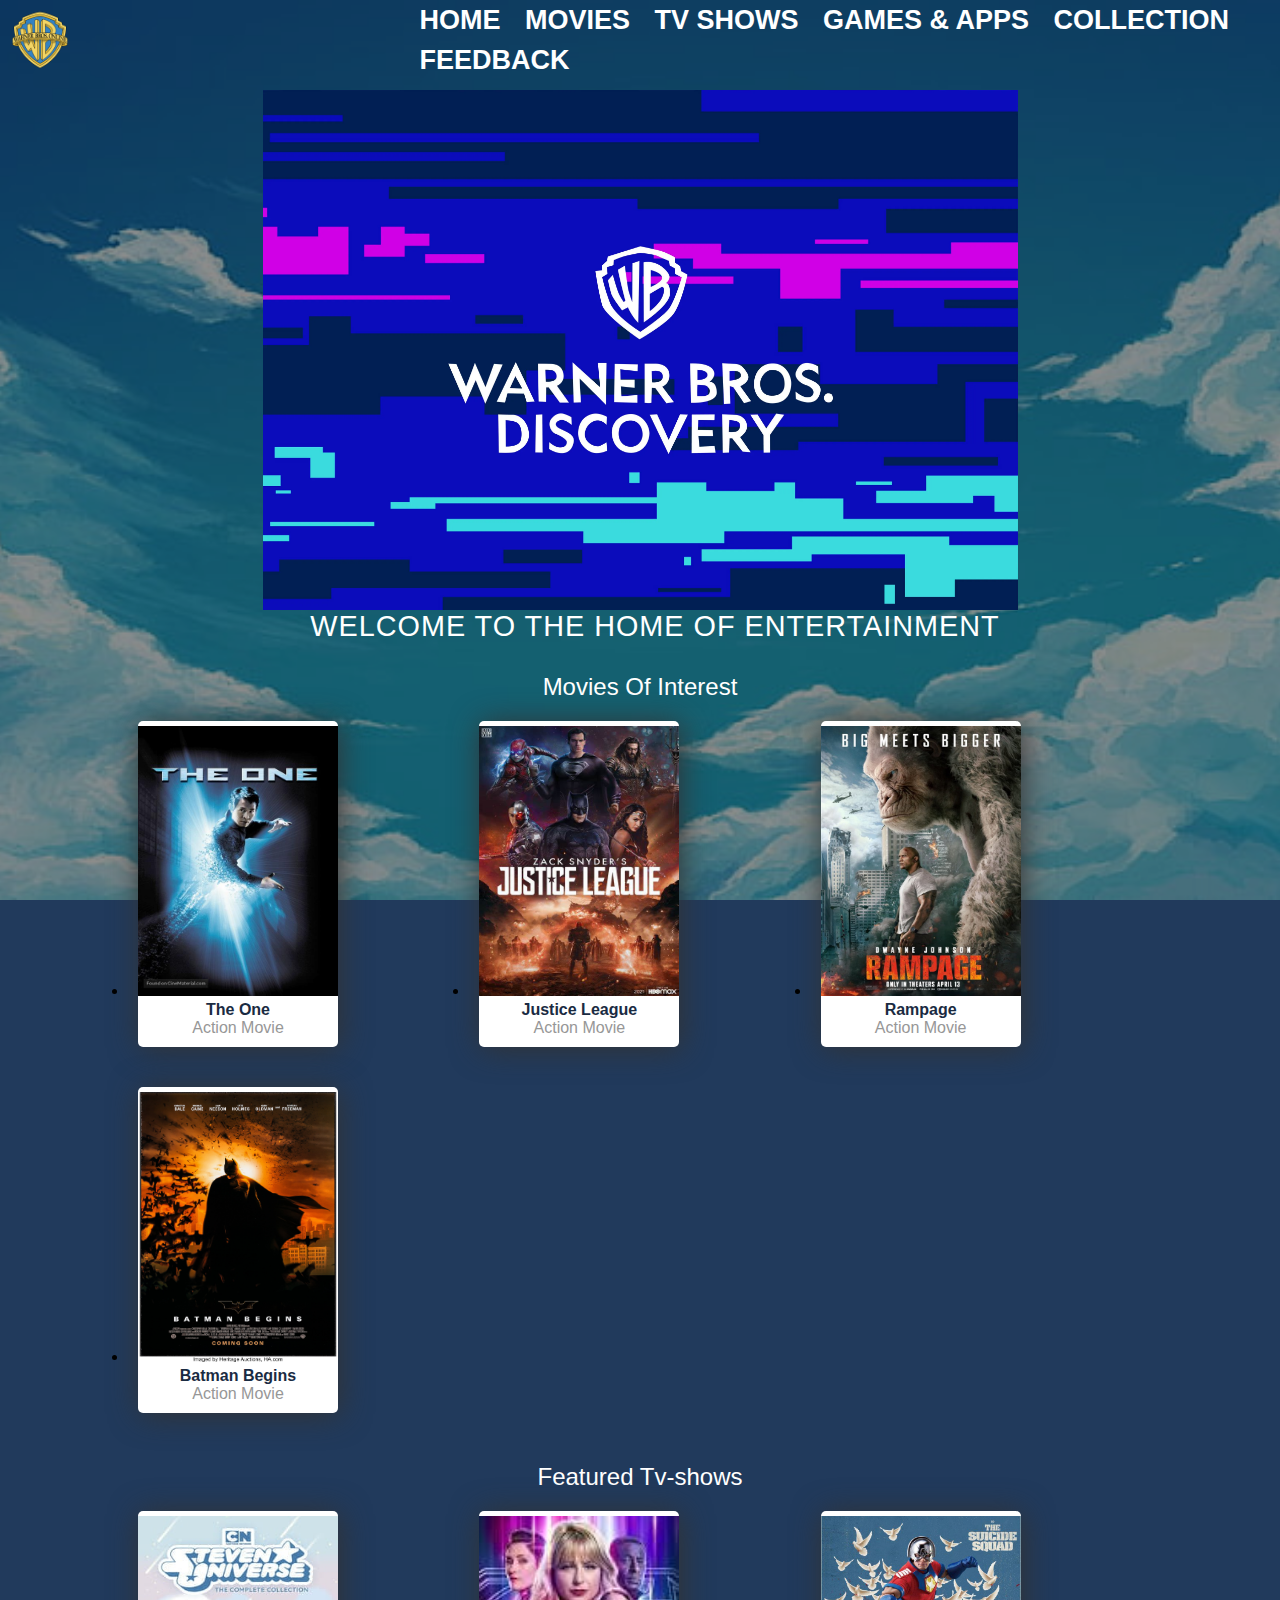
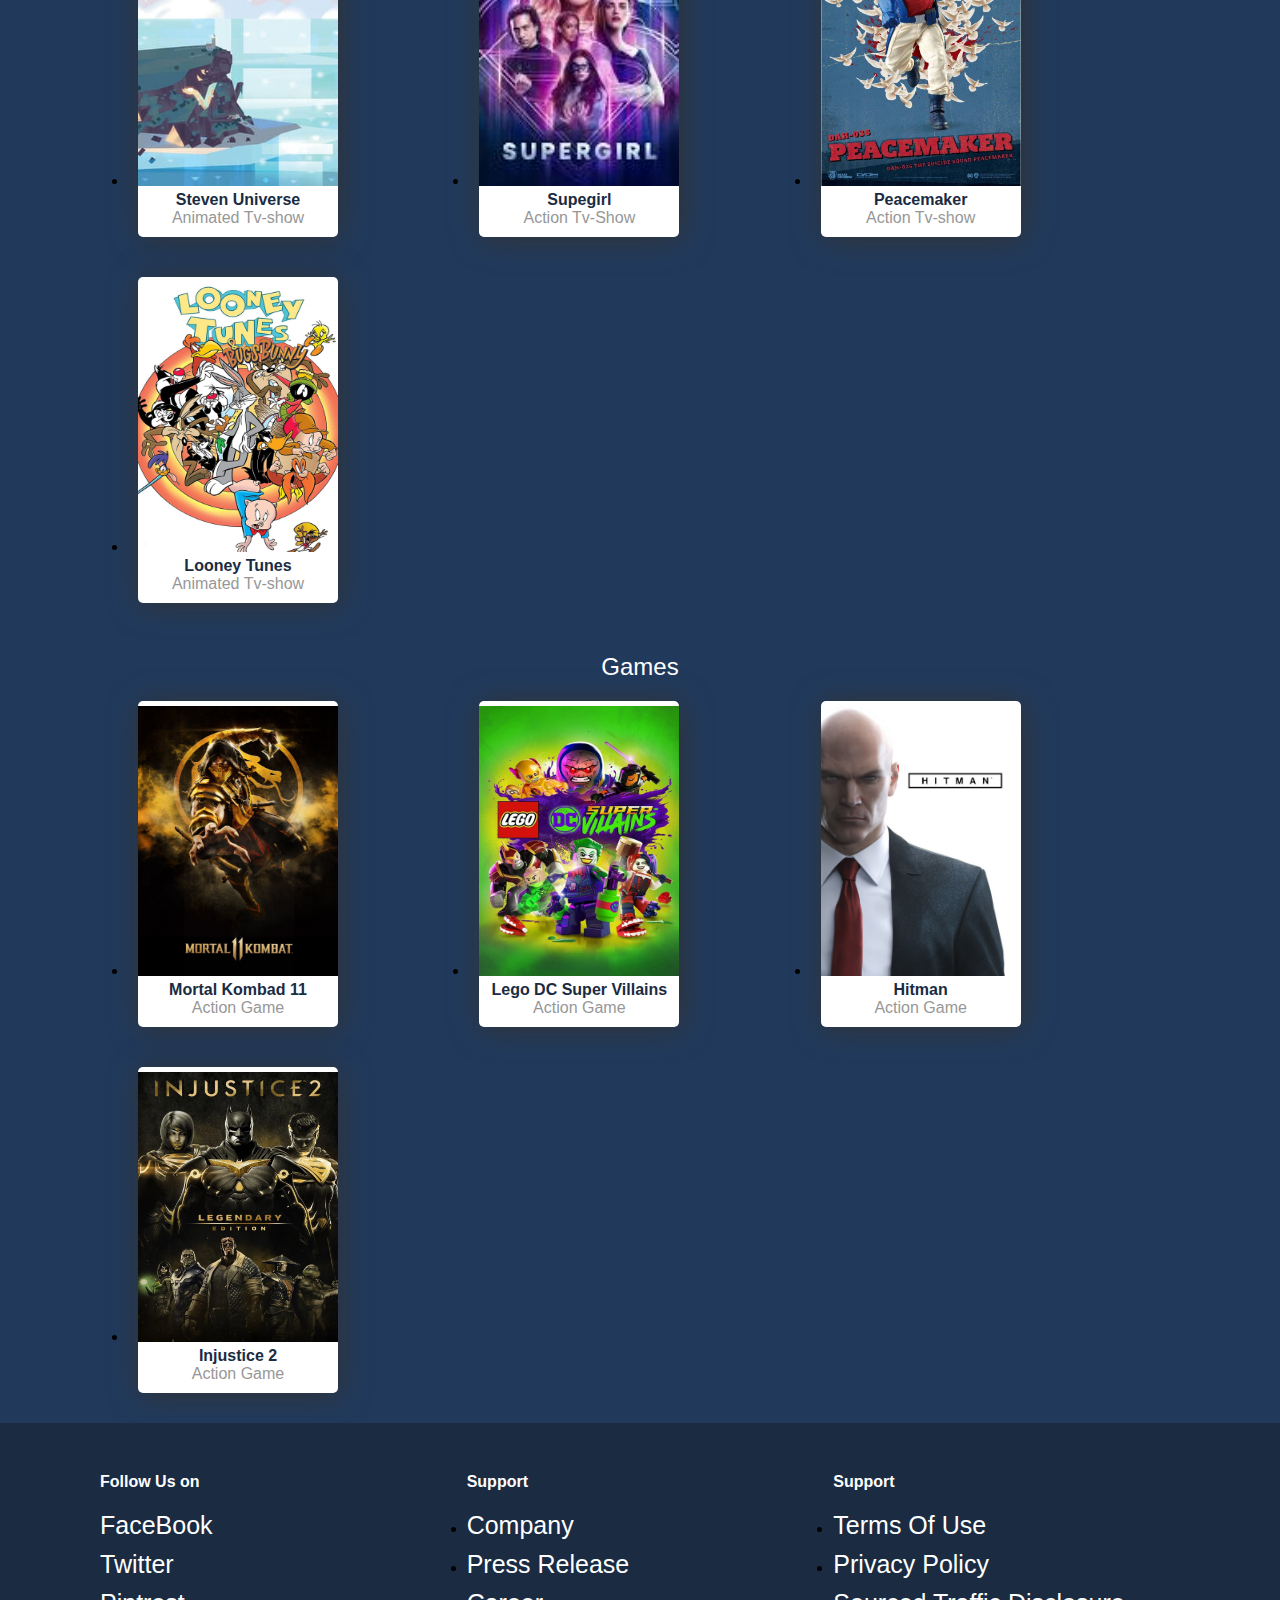
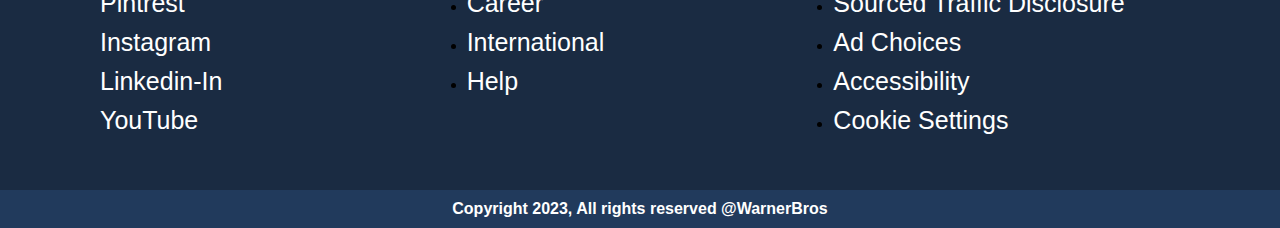
<file: index.html>
<!DOCTYPE html>
<html>
<head>
    <meta chartset="utf-8">
    <title>WarnerBros Home</title>
    <link rel="stylesheet" type="text/css" href="style.css">
    <link rel="shortcut icon" href="logo.png"/>
</head>
<body>
    <header>
        <img src="logo.png" alt="" class="logo">
            <nav>
                <ul>
                    <li><a href="index.html">Home</a></li>
                    <li><a href="Movies.html">Movies</a></li>
                    <li><a href="Tv-shows.html">Tv shows</a></li>
                    <li><a href="Games.html">Games & Apps</a></li>
                    <li><a href="collections.html">Collection</a></li>
                    <li><a href="feedback.html">Feedback</a></li>
                </ul>
            </nav>
    </header>
    <section class="bg"></section>
    <div class="wrapper">
        <section id="main">
            <!--showcase------->
            <!--heading-------->
            <div class="image-contain">
                <img src="WBDiscoverry.webp">
            </div>
            <h2 class="showcase-heading">Welcome to the Home of entertainment</h2>
            
        </section>
    <section>
        <h2 class="latest-heading">Movies Of Interest</h2>
        <!--slider--------->
        <ul id="autowidth2" class="cs-hidden">
            <!--slide-box-1------>
            <li class="item-a">
                <div class="latest-box">
                    <!--img------>
                    <div class="latest-b-img">
                        <a href="The_One.html"><img src="the-one-movie.jpg"></a>
                    </div>
                    <!--text------->
                    <div class="latest-b-text">
                        <strong>The One</strong>
                        <p>Action Movie</p>
                    </div>
                </div>
            </li>

             <!--slide-box-2------>
             <li class="item-b">
                <div class="latest-box">
                    <!--img------>
                    <div class="latest-b-img">
                        <a href=""><img src="Justice-League.jpg"></a>
                    </div>
                    <!--text------->
                    <div class="latest-b-text">
                        <strong>Justice League</strong>
                        <p>Action Movie</p>
                    </div>
                </div>
            </li>

             <!--slide-box-3------>
             <li class="item-c">
                <div class="latest-box">
                    <!--img------>
                    <div class="latest-b-img">
                        <a href=""><img src="Rampage.jpg"></a>
                    </div>
                    <!--text------->
                    <div class="latest-b-text">
                        <strong>Rampage</strong>
                        <p>Action Movie</p>
                    </div>
                </div>
            </li>

             <!--slide-box-4------>
             <li class="item-d">
                <div class="latest-box">
                    <!--img------>
                    <div class="latest-b-img">
                        <a href=""><img src="Batman-Begins.jpg"></a>
                    </div>
                    <!--text------->
                    <div class="latest-b-text">
                        <strong>Batman Begins</strong>
                        <p>Action Movie</p>
                    </div>
                </div>
            </li>

            
        </ul>
    </section>
    <section>
        <h2 class="latest-heading">Featured Tv-shows</h2>
        <!--slider--------->
        <ul id="autowidth2" class="cs-hidden">
            <!--slide-box-1------>
            <li class="item-a">
                <div class="latest-box">
                    <!--img------>
                    <div class="latest-b-img">
                        <a href="StevenUniverse.html"><img src="steven_universe.jpg"></a>
                    </div>
                    <!--text------->
                    <div class="latest-b-text">
                        <strong>Steven Universe</strong>
                        <p>Animated Tv-show</p>
                    </div>
                </div>
            </li>

             <!--slide-box-2------>
             <li class="item-b">
                <div class="latest-box">
                    <!--img------>
                    <div class="latest-b-img">
                        <a href=""><img src="SuperGirl.jpg"></a>
                    </div>
                    <!--text------->
                    <div class="latest-b-text">
                        <strong>Supegirl</strong>
                        <p>Action Tv-Show</p>
                    </div>
                </div>
            </li>

             <!--slide-box-3------>
             <li class="item-c">
                <div class="latest-box">
                    <!--img------>
                    <div class="latest-b-img">
                        <a href=""><img src="Peacemaker.jpg"></a>
                    </div>
                    <!--text------->
                    <div class="latest-b-text">
                        <strong>Peacemaker</strong>
                        <p>Action Tv-show</p>
                    </div>
                </div>
            </li>

             <!--slide-box-4------>
             <li class="item-d">
                <div class="latest-box">
                    <!--img------>
                    <div class="latest-b-img">
                        <a href=""><img src="Looney tunes.jpg"></a>
                    </div>
                    <!--text------->
                    <div class="latest-b-text">
                        <strong>Looney Tunes</strong>
                        <p>Animated Tv-show</p>
                    </div>
                </div>
            </li>
        </ul>
    </section>
    <section>
        <h2 class="latest-heading">Games</h2>
        <!--slider--------->
        <ul id="autowidth2" class="cs-hidden">
            <!--slide-box-1------>
            <li class="item-a">
                <div class="latest-box">
                    <!--img------>
                    <div class="latest-b-img">
                        <a href="Mortal kombat 11.html"><img src="MK11.jpg"></a>
                    </div>
                    <!--text------->
                    <div class="latest-b-text">
                        <strong>Mortal Kombad 11</strong>
                        <p>Action Game</p>
                    </div>
                </div>
            </li>

             <!--slide-box-2------>
             <li class="item-b">
                <div class="latest-box">
                    <!--img------>
                    <div class="latest-b-img">
                        <a href=""><img src="LegoSuperVillans.jpg"></a>
                    </div>
                    <!--text------->
                    <div class="latest-b-text">
                        <strong>Lego DC Super Villains</strong>
                        <p>Action Game</p>
                    </div>
                </div>
            </li>

             <!--slide-box-3------>
             <li class="item-c">
                <div class="latest-box">
                    <!--img------>
                    <div class="latest-b-img">
                        <a href=""><img src="Hitman.jpg"></a>
                    </div>
                    <!--text------->
                    <div class="latest-b-text">
                        <strong>Hitman</strong>
                        <p>Action Game</p>
                    </div>
                </div>
            </li>

             <!--slide-box-4------>
             <li class="item-d">
                <div class="latest-box">
                    <!--img------>
                    <div class="latest-b-img">
                        <a href=""><img src="Injustice_2_Legendary_Edition_.webp"></a>
                    </div>
                    <!--text------->
                    <div class="latest-b-text">
                        <strong>Injustice 2</strong>
                        <p>Action Game</p>
                    </div>
                </div>
            </li>         
        </ul>
    </section>
    </div>
    </div>
    <footer>
        <div class="container">
            <div class="sec aboutus">
                <h4>Follow Us on</h4>
                <ul class="sci">
                    <li><a href="https://web.facebook.com/warnerbrosent/?_rdc=1&_rdr">FaceBook</a></li>
                    <li><a href="https://twitter.com/Warnerbros/">Twitter</a></li>
                    <li><a href="https://www.pinterest.com/warnerbrosent/">Pintrest</a></li>
                    <li><a href="https://www.instagram.com/warnerbrosentertainment/">Instagram</a></li>
                    <li><a href="https://www.linkedin.com/company/warner-bros--entertainment/">Linkedin-in</a></li>
                    <li><a href="https://www.youtube.com/user/WarnerBrosPictures">YouTube</a></li>
                </ul>
            </div>
            <div class="sec quicklink">
                <h4>Support</h4>
                <ul>
                    <li><a href="#">Company</a></li>
                    <li><a href="#">Press Release</a></li>
                    <li><a href="#">Career</a></li>
                    <li><a href="#">International</a></li>
                    <li><a href="#">Help</a></li>
                </ul>
            </div>
            <div class="sec quicklink">
                <h4>Support</h4>
                <ul>
                    <li><a href="#">Terms of Use</a></li>
                    <li><a href="#">Privacy Policy</a></li>
                    <li><a href="#">Sourced Traffic Disclosure</a></li>
                    <li><a href="#">Ad Choices</a></li>
                    <li><a href="#">Accessibility</a></li>
                    <li><a href="#">Cookie Settings</a></li>
                </ul>
            </div>
        </div>
    </footer>
    <div class="copyright">
        <h4>Copyright 2023, All rights reserved @WarnerBros </h4>
    </div>
</body>
</html>
</file>
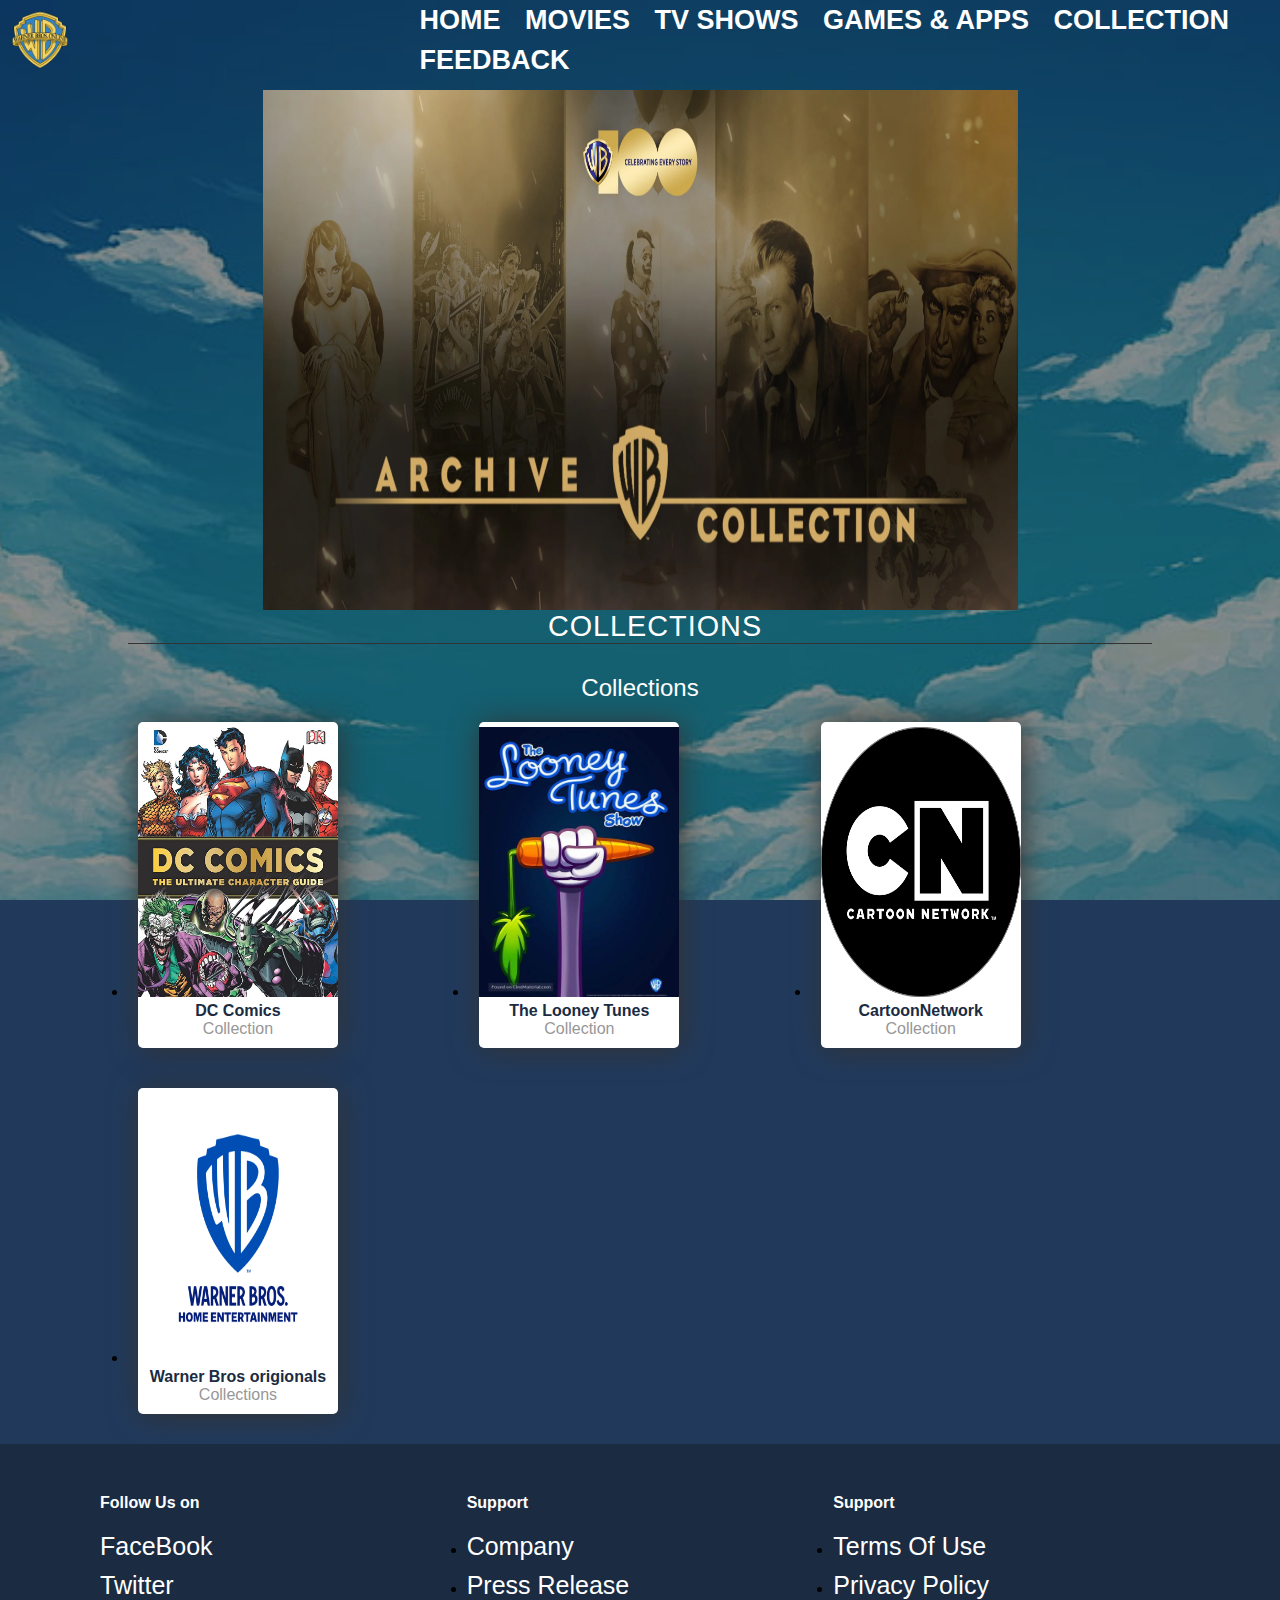
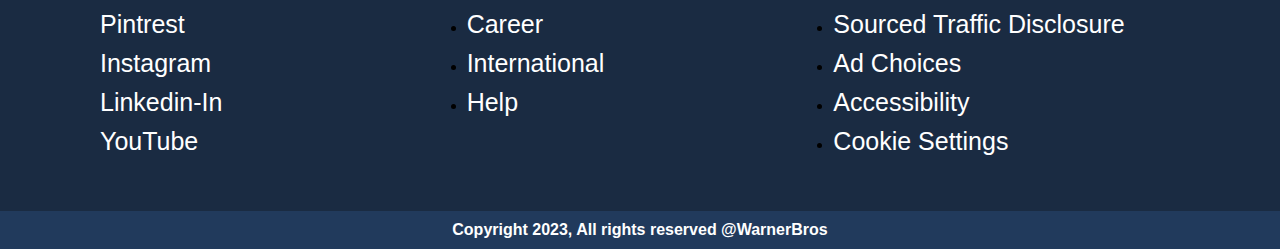
<file: collections.html>
<!DOCTYPE html>
<html>
<head>
    <meta chartset="utf-8">
    <title>WarnerBros</title>
    <link rel="stylesheet" href="https://cdnjs.cloudflare.com/ajax/libs/font-awesome/6.4.0/css/all.min.css" integrity="sha512-iecdLmaskl7CVkqkXNQ/ZH/XLlvWZOJyj7Yy7tcenmpD1ypASozpmT/E0iPtmFIB46ZmdtAc9eNBvH0H/ZpiBw==" crossorigin="anonymous" referrerpolicy="no-referrer" />
    <link rel="stylesheet" type="text/css" href="style.css">
    <link rel="shortcut icon" href="logo.png"/>
</head>
<body>
    <header>
        <img src="logo.png" alt="" class="logo">
            <nav>
                <ul>
                    <li><a href="index.html">Home</a></li>
                    <li><a href="Movies.html">Movies</a></li>
                    <li><a href="Tv-shows.html">Tv shows</a></li>
                    <li><a href="Games.html">Games & Apps</a></li>
                    <li><a href="collections.html">Collection</a></li>
                    <li><a href="feedback.html">Feedback</a></li>
                </ul>
            </nav>
    </header>
    <section class="bg"></section> 
    <div class="wrapper">
        <section id="main">
            <!--showcase------->
            <!--heading-------->
            <div class="image-contain">
                <img src="warnerCollections.webp">
            </div>
            <h2 class="showcase-heading">Collections</h2>
        </section>
    
    <section id="latest">
        <h2 class="latest-heading">Collections</h2>
        <!--slider--------->
        <ul id="autowidth2" class="cs-hidden">
            <!--slide-box-1------>
            <li class="item-a">
                <div class="latest-box">
                    <!--img------>
                    <div class="latest-b-img">
                        <a href="DC-Comics.html"><img src="DC-Comics.jpg"></a>
                    </div>
                    <!--text------->
                    <div class="latest-b-text">
                        <strong>DC Comics</strong>
                        <p>Collection</p>
                    </div>
                </div>
            </li>

             <!--slide-box-2------>
             <li class="item-b">
                <div class="latest-box">
                    <!--img------>
                    <div class="latest-b-img">
                        <a href=""><img src="The-Looney-Tunes.jpg"></a>
                    </div>
                    <!--text------->
                    <div class="latest-b-text">
                        <strong>The Looney Tunes</strong>
                        <p>Collection</p>
                    </div>
                </div>
            </li>

             <!--slide-box-3------>
             <li class="item-c">
                <div class="latest-box">
                    <!--img------>
                    <div class="latest-b-img">
                        <a href=""><img src="CartoonNetwork.png"></a>
                    </div>
                    <!--text------->
                    <div class="latest-b-text">
                        <strong>CartoonNetwork</strong>
                        <p>Collection</p>
                    </div>
                </div>
            </li>

             <!--slide-box-4------>
             <li class="item-d">
                <div class="latest-box">
                    <!--img------>
                    <div class="latest-b-img">
                        <a href=""><img src="WarnerBros.png"></a>
                    </div>
                    <!--text------->
                    <div class="latest-b-text">
                        <strong>Warner Bros origionals</strong>
                        <p>Collections</p>
                    </div>
                </div>
            </li>

            
        </ul>  
    </section>
   

    </div>
    <footer>
        <div class="container">
            <div class="sec aboutus">
                <h4>Follow Us on</h4>
                <ul class="sci">
                    <li><a href="https://web.facebook.com/warnerbrosent/?_rdc=1&_rdr">FaceBook</a></li>
                    <li><a href="https://twitter.com/Warnerbros/">Twitter</a></li>
                    <li><a href="https://www.pinterest.com/warnerbrosent/">Pintrest</a></li>
                    <li><a href="https://www.instagram.com/warnerbrosentertainment/">Instagram</a></li>
                    <li><a href="https://www.linkedin.com/company/warner-bros--entertainment/">Linkedin-in</a></li>
                    <li><a href="https://www.youtube.com/user/WarnerBrosPictures">YouTube</a></li>
                </ul>
            </div>
            <div class="sec quicklink">
                <h4>Support</h4>
                <ul>
                    <li><a href="#">Company</a></li>
                    <li><a href="#">Press Release</a></li>
                    <li><a href="#">Career</a></li>
                    <li><a href="#">International</a></li>
                    <li><a href="#">Help</a></li>
                </ul>
            </div>
            <div class="sec quicklink">
                <h4>Support</h4>
                <ul>
                    <li><a href="#">Terms of Use</a></li>
                    <li><a href="#">Privacy Policy</a></li>
                    <li><a href="#">Sourced Traffic Disclosure</a></li>
                    <li><a href="#">Ad Choices</a></li>
                    <li><a href="#">Accessibility</a></li>
                    <li><a href="#">Cookie Settings</a></li>
                </ul>
            </div>
        </div>
    </footer>
    <div class="copyright">
        <h4>Copyright 2023, All rights reserved @WarnerBros </h4>
    </div>
</body>
</html>
</file>
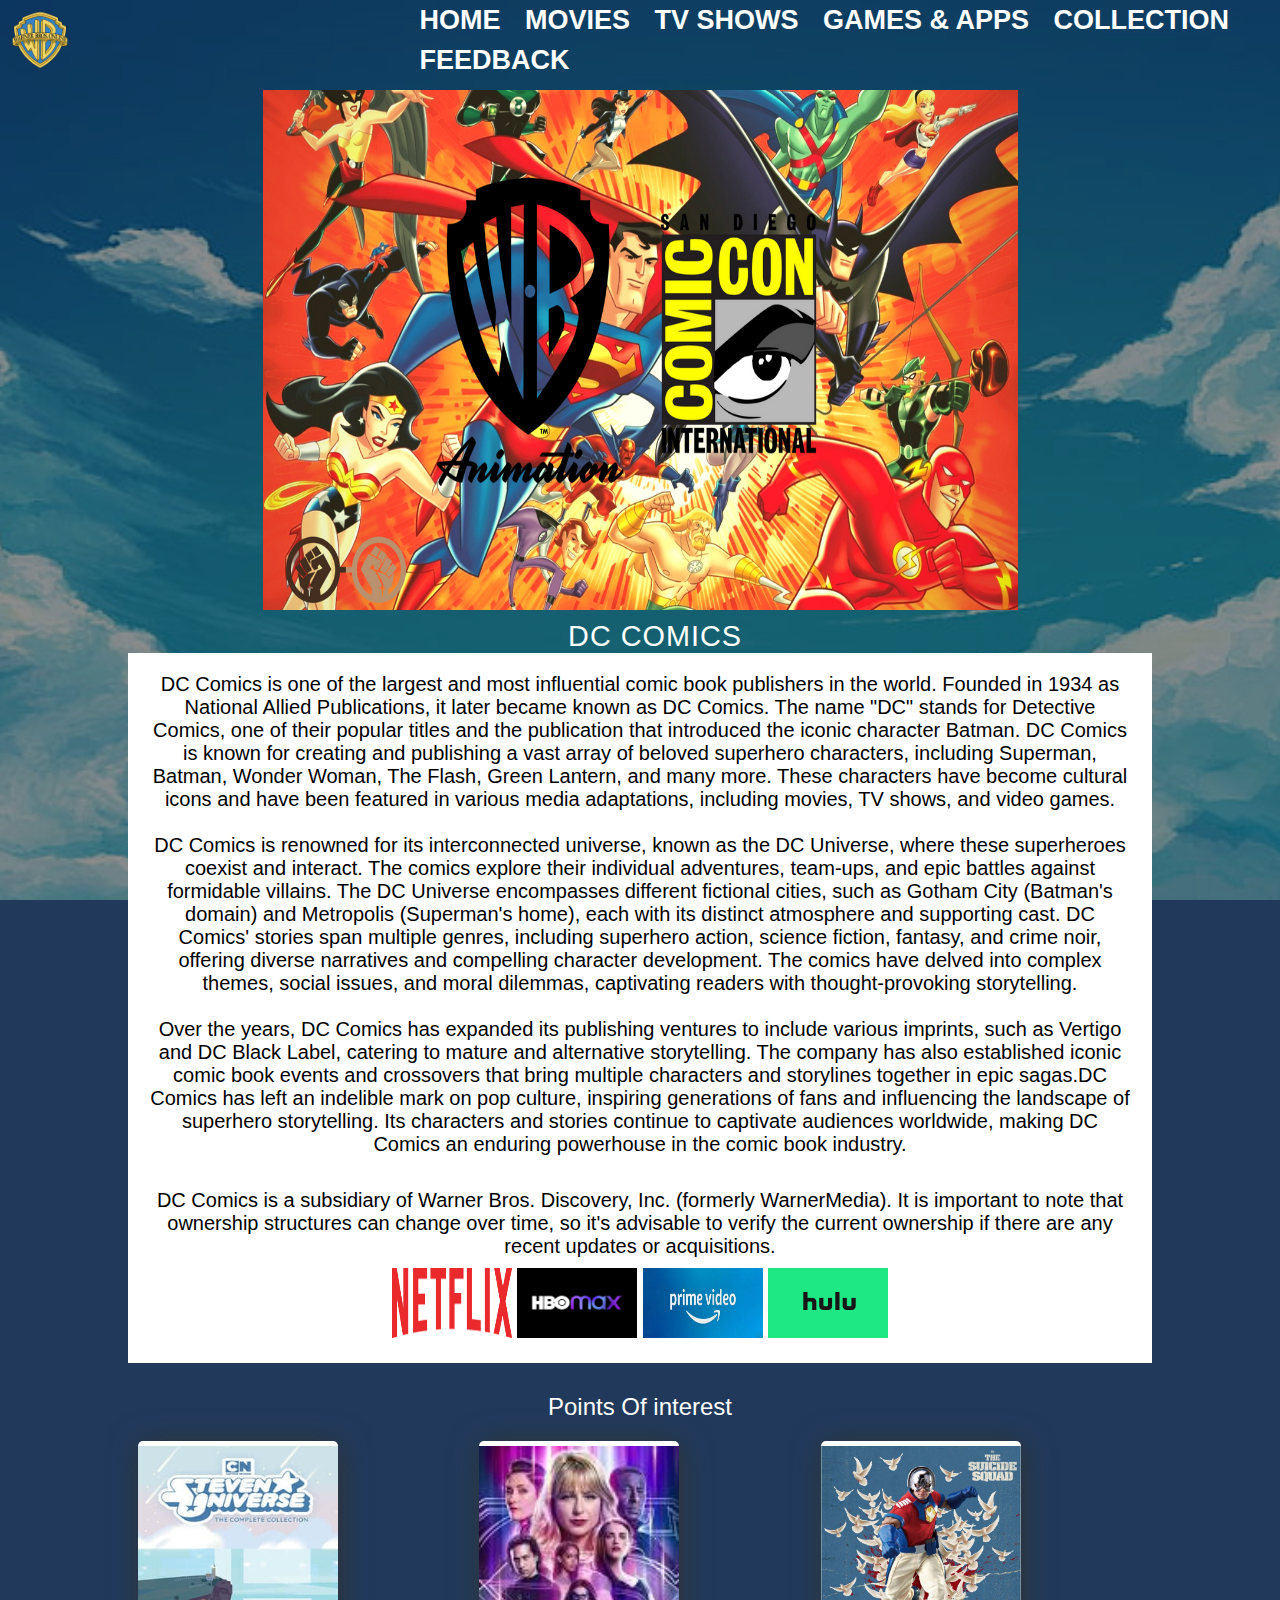
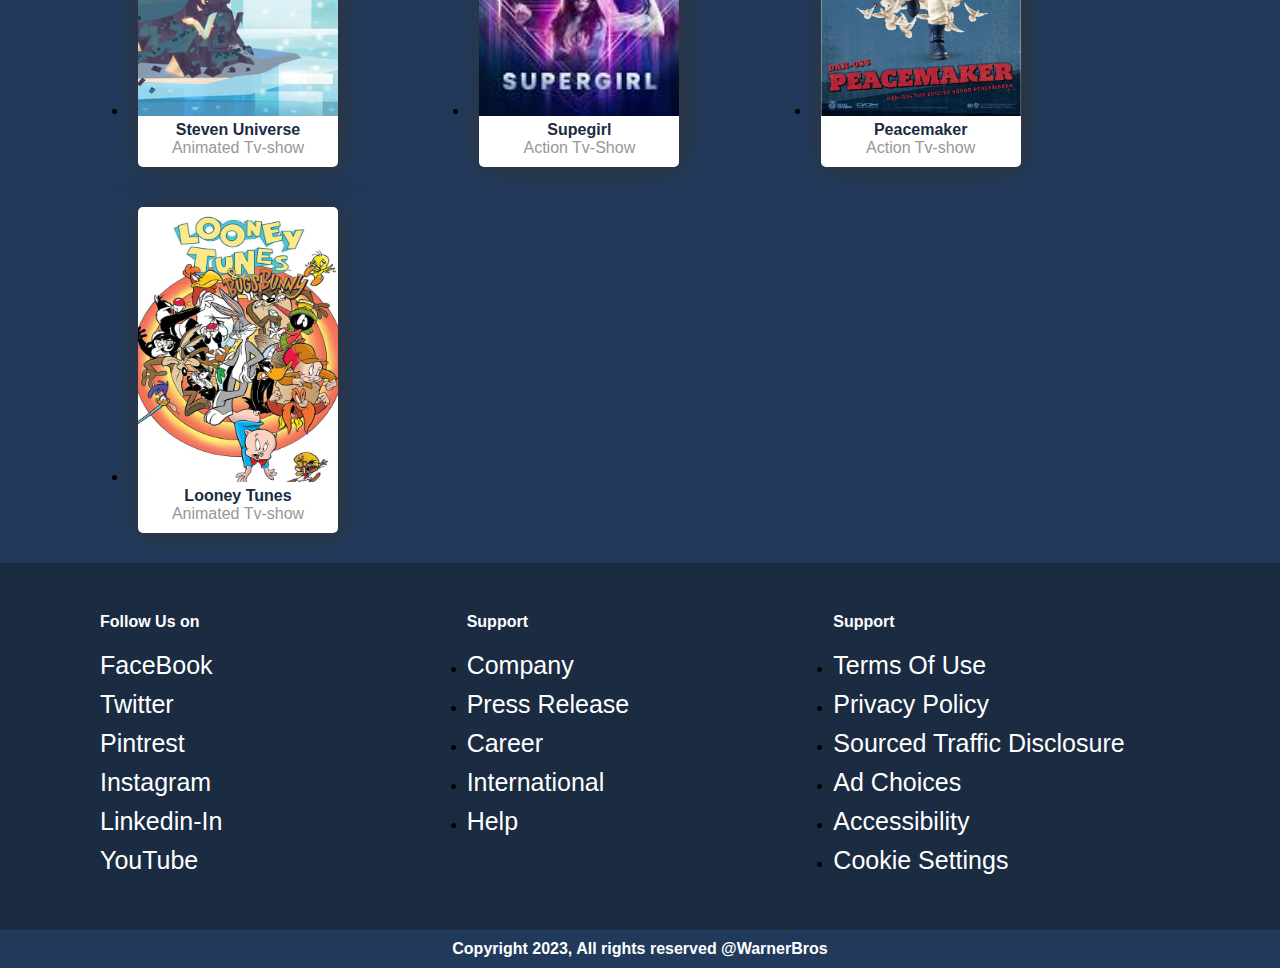
<file: DC-Comics.html>
<!DOCTYPE html>
<html>
<head>
    <meta chartset="utf-8">
    <title>DC Comics</title>
    <link rel="stylesheet" type="text/css" href="style.css">
    <link rel="shortcut icon" href="logo.png"/>
</head>
<body>
    <header>
        <img src="logo.png" alt="" class="logo">
            <nav>
                <ul>
                    <li><a href="index.html">Home</a></li>
                    <li><a href="Movies.html">Movies</a></li>
                    <li><a href="Tv-shows.html">Tv shows</a></li>
                    <li><a href="Games.html">Games & Apps</a></li>
                    <li><a href="collections.html">Collection</a></li>
                    <li><a href="feedback.html">Feedback</a></li>
                </ul>
            </nav>
    </header>
    <section class="bg"></section>
    <div class="wrapper">
        <section id="main">
            <!--showcase------->
            <!--heading-------->
            <div class="image-contain">
                <img src="DCComs.png">
            </div>
            <h2 class="showcase-heading" style="padding-top: 10px;">DC Comics</h2>  
        </section>
        <section style="padding-top: 20px;font-size: 20px;color: black; background-color: white;padding: 20px;text-align: center;">
            <p>DC Comics is one of the largest and most influential comic book publishers in the world. Founded in 1934 as National Allied Publications, it later became known as DC Comics. The name "DC" stands for Detective Comics, one of their popular titles and the publication that introduced the iconic character Batman. DC Comics is known for creating and publishing a vast array of beloved superhero characters, including Superman, Batman, Wonder Woman, The Flash, Green Lantern, and many more. These characters have become cultural icons and have been featured in various media adaptations, including movies, TV shows, and video games.</p>
            <br>
            <p>DC Comics is renowned for its interconnected universe, known as the DC Universe, where these superheroes coexist and interact. The comics explore their individual adventures, team-ups, and epic battles against formidable villains. The DC Universe encompasses different fictional cities, such as Gotham City (Batman's domain) and Metropolis (Superman's home), each with its distinct atmosphere and supporting cast. DC Comics' stories span multiple genres, including superhero action, science fiction, fantasy, and crime noir, offering diverse narratives and compelling character development. The comics have delved into complex themes, social issues, and moral dilemmas, captivating readers with thought-provoking storytelling.</p>
            <br>
            <p>Over the years, DC Comics has expanded its publishing ventures to include various imprints, such as Vertigo and DC Black Label, catering to mature and alternative storytelling. The company has also established iconic comic book events and crossovers that bring multiple characters and storylines together in epic sagas.DC Comics has left an indelible mark on pop culture, inspiring generations of fans and influencing the landscape of superhero storytelling. Its characters and stories continue to captivate audiences worldwide, making DC Comics an enduring powerhouse in the comic book industry.</p>
            <br>
            <p style="padding-top: 10px;padding-bottom: 10px;">DC Comics is a subsidiary of Warner Bros. Discovery, Inc. (formerly WarnerMedia). It is important to note that ownership structures can change over time, so it's advisable to verify the current ownership if there are any recent updates or acquisitions.</p>
            <form name=""method="" action="">
                <input name="TID" type="image" src="Netflix.png" height="70px" width="120px">
                <input name="TID" type="image" src="HBOmax1.jpg" height="70px" width="120px">
                <input name="TID" type="image" src="prime_video (1).webp" height="70px" width="120px">
                <input name="TID" type="image" src="hulu.jpg" height="70px" width="120px">
            </form>
        </section>
        <section>
            <h2 class="latest-heading">Points Of interest</h2>
            <!--slider--------->
            <ul id="autowidth2" class="cs-hidden">
                <!--slide-box-1------>
                <li class="item-a">
                    <div class="latest-box">
                        <!--img------>
                        <div class="latest-b-img">
                            <a href="StevenUniverse.html"><img src="steven_universe.jpg"></a>
                        </div>
                        <!--text------->
                        <div class="latest-b-text">
                            <strong>Steven Universe</strong>
                            <p>Animated Tv-show</p>
                        </div>
                    </div>
                </li>
    
                 <!--slide-box-2------>
                 <li class="item-b">
                    <div class="latest-box">
                        <!--img------>
                        <div class="latest-b-img">
                            <a href=""><img src="SuperGirl.jpg"></a>
                        </div>
                        <!--text------->
                        <div class="latest-b-text">
                            <strong>Supegirl</strong>
                            <p>Action Tv-Show</p>
                        </div>
                    </div>
                </li>
    
                 <!--slide-box-3------>
                 <li class="item-c">
                    <div class="latest-box">
                        <!--img------>
                        <div class="latest-b-img">
                            <a href=""><img src="Peacemaker.jpg"></a>
                        </div>
                        <!--text------->
                        <div class="latest-b-text">
                            <strong>Peacemaker</strong>
                            <p>Action Tv-show</p>
                        </div>
                    </div>
                </li>
    
                 <!--slide-box-4------>
                 <li class="item-d">
                    <div class="latest-box">
                        <!--img------>
                        <div class="latest-b-img">
                            <a href=""><img src="Looney tunes.jpg"></a>
                        </div>
                        <!--text------->
                        <div class="latest-b-text">
                            <strong>Looney Tunes</strong>
                            <p>Animated Tv-show</p>
                        </div>
                    </div>
                </li>
            </ul>
        </section>
    </div>
    <footer>
        <div class="container">
            <div class="sec aboutus">
                <h4>Follow Us on</h4>
                <ul class="sci">
                    <li><a href="https://web.facebook.com/warnerbrosent/?_rdc=1&_rdr">FaceBook</a></li>
                    <li><a href="https://twitter.com/Warnerbros/">Twitter</a></li>
                    <li><a href="https://www.pinterest.com/warnerbrosent/">Pintrest</a></li>
                    <li><a href="https://www.instagram.com/warnerbrosentertainment/">Instagram</a></li>
                    <li><a href="https://www.linkedin.com/company/warner-bros--entertainment/">Linkedin-in</a></li>
                    <li><a href="https://www.youtube.com/user/WarnerBrosPictures">YouTube</a></li>
                </ul>
            </div>
            <div class="sec quicklink">
                <h4>Support</h4>
                <ul>
                    <li><a href="#">Company</a></li>
                    <li><a href="#">Press Release</a></li>
                    <li><a href="#">Career</a></li>
                    <li><a href="#">International</a></li>
                    <li><a href="#">Help</a></li>
                </ul>
            </div>
            <div class="sec quicklink">
                <h4>Support</h4>
                <ul>
                    <li><a href="#">Terms of Use</a></li>
                    <li><a href="#">Privacy Policy</a></li>
                    <li><a href="#">Sourced Traffic Disclosure</a></li>
                    <li><a href="#">Ad Choices</a></li>
                    <li><a href="#">Accessibility</a></li>
                    <li><a href="#">Cookie Settings</a></li>
                </ul>
            </div>
        </div>
    </footer>
    <div class="copyright">
        <h4>Copyright 2023, All rights reserved @WarnerBros </h4>
    </div>
</body>
</html>
</file>
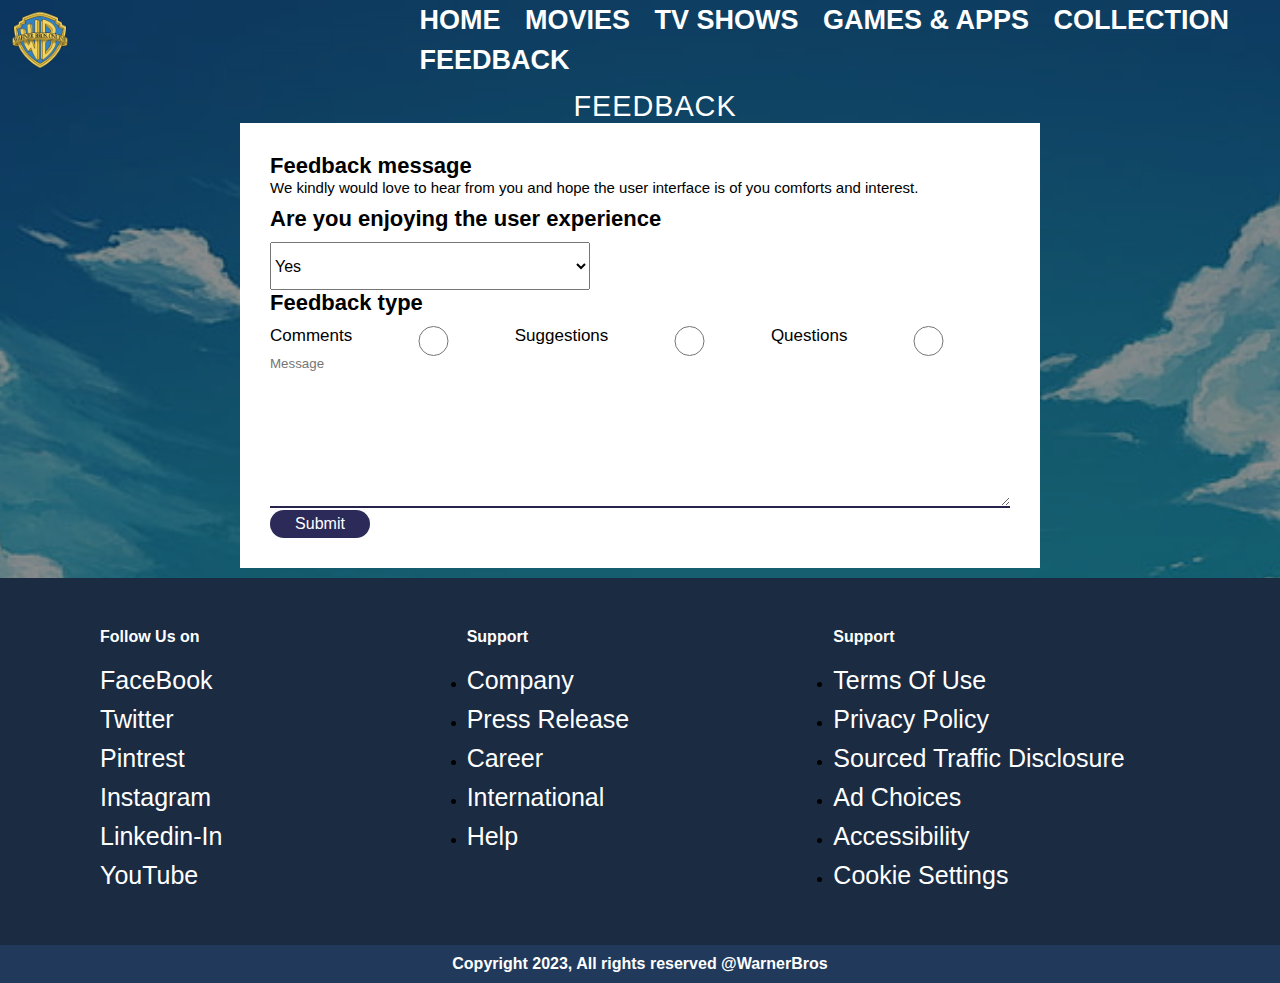
<file: feedback.html>
<!DOCTYPE html>
<html>
<head>
    <meta chartset="utf-8">
    <title>Feedback</title>
    <link rel="stylesheet" type="text/css" href="style.css">
    <link rel="shortcut icon" href="logo.png"/>
  <style>
    .bill{
        width:100% ; 
        display:flex ;
        align-items: center;
        justify-content: center;
    }
    form{
        background: white;
        width: 800px;
        padding: 30px;
        font-size: 10px;
    }
    .message-icon span{
        font-size: 22px;
        font-weight: bold;
    }
    form input, textarea{
        width: 100%;
        border-top: none;
        border-left: none;
        border-right: none;
        border-bottom: 2px solid #26244d;
        outline: none;
    }
    #input-field{
        padding-bottom: 20px;
        display: flex;
        align-items: center;
    }
    #input-field i{
        font-size: 18px;
        margin-right:15px ;
    }
    .enter-btn{
        width: 100px;
        border: none;
        background: #2b2a58;
        color: white;
        font-size: 16px;
        padding: 5px 0;
        border-radius: 20px;
    }
    .radio{
        display: flex;
    }
    p{
        font-size: 15px;
        padding-bottom:10px ;
    }
    h6{
        font-size: 22px;
        padding-bottom: 10px;
    }
    label{
        font-size:  17px;
        padding-bottom: 10px; 
    }
    select{
       width: 20em;
       height: 3em;
       font-size: 16px;
    }
    
  </style>
    
</head>
<body>
    <header>
        <img src="logo.png" alt="" class="logo">
            <nav>
                <ul>
                    <li><a href="index.html">Home</a></li>
                    <li><a href="Movies.html">Movies</a></li>
                    <li><a href="Tv-shows.html">Tv shows</a></li>
                    <li><a href="Games.html">Games & Apps</a></li>
                    <li><a href="collections.html">Collection</a></li>
                    <li><a href="feedback.html">Feedback</a></li>
                </ul>
            </nav>
    </header>
    <section class="bg"></section>
    <div class="wrapper">
        <section id="main">
            <!--showcase------->
            <!--heading-------->
           
            <h2 class="showcase-heading">Feedback</h2>

         
        </section>
        <div class="bill">
            <form action="">
                <div class="message-icon">
                    <i class="bi bi-tell"></i>
                    <span>Feedback message</span>
                    <p>We kindly would love to hear from you and hope the user interface is of you comforts and interest.</p>
                </div>
                <h6>Are you enjoying the user experience</h6>
                    <select>
                       <option>Yes</option>
                       <option>No</option>
                    </select>               
                <h6>Feedback type</h6>
                    
                <div class="radio">
                    <br>
                        <label>Comments</label>
                        <input type="radio" name="Statements" value="Comments">
                    <br>
                        <label>Suggestions</label>
                        <input type="radio" name="Statements" value="Suggestions">
                    <br>
                        <label>Questions</label>
                        <input type="radio" name="Statements" value="Questions">
                </div>
                <div id="input-section">
                    <i class="bi bi-person"></i>
                    <textarea name="Message" placeholder="Message" rows="10"></textarea>
                </div>
                    <input type="submit" value="Submit" class="enter-btn">
            </form>
        </div>
    </div>
     <footer>
        <div class="container">
            <div class="sec aboutus">
                <h4>Follow Us on</h4>
                <ul class="sci">
                    <li><a href="https://web.facebook.com/warnerbrosent/?_rdc=1&_rdr">FaceBook</a></li>
                    <li><a href="https://twitter.com/Warnerbros/">Twitter</a></li>
                    <li><a href="https://www.pinterest.com/warnerbrosent/">Pintrest</a></li>
                    <li><a href="https://www.instagram.com/warnerbrosentertainment/">Instagram</a></li>
                    <li><a href="https://www.linkedin.com/company/warner-bros--entertainment/">Linkedin-in</a></li>
                    <li><a href="https://www.youtube.com/user/WarnerBrosPictures">YouTube</a></li>
                </ul>
            </div>
            <div class="sec quicklink">
                <h4>Support</h4>
                <ul>
                    <li><a href="#">Company</a></li>
                    <li><a href="#">Press Release</a></li>
                    <li><a href="#">Career</a></li>
                    <li><a href="#">International</a></li>
                    <li><a href="#">Help</a></li>
                </ul>
            </div>
            <div class="sec quicklink">
                <h4>Support</h4>
                <ul>
                    <li><a href="#">Terms of Use</a></li>
                    <li><a href="#">Privacy Policy</a></li>
                    <li><a href="#">Sourced Traffic Disclosure</a></li>
                    <li><a href="#">Ad Choices</a></li>
                    <li><a href="#">Accessibility</a></li>
                    <li><a href="#">Cookie Settings</a></li>
                </ul>
            </div>
        </div>
    </footer>
    <div class="copyright">
        <h4>Copyright 2023, All rights reserved @WarnerBros </h4>
    </div>
</body>
</html>
</file>
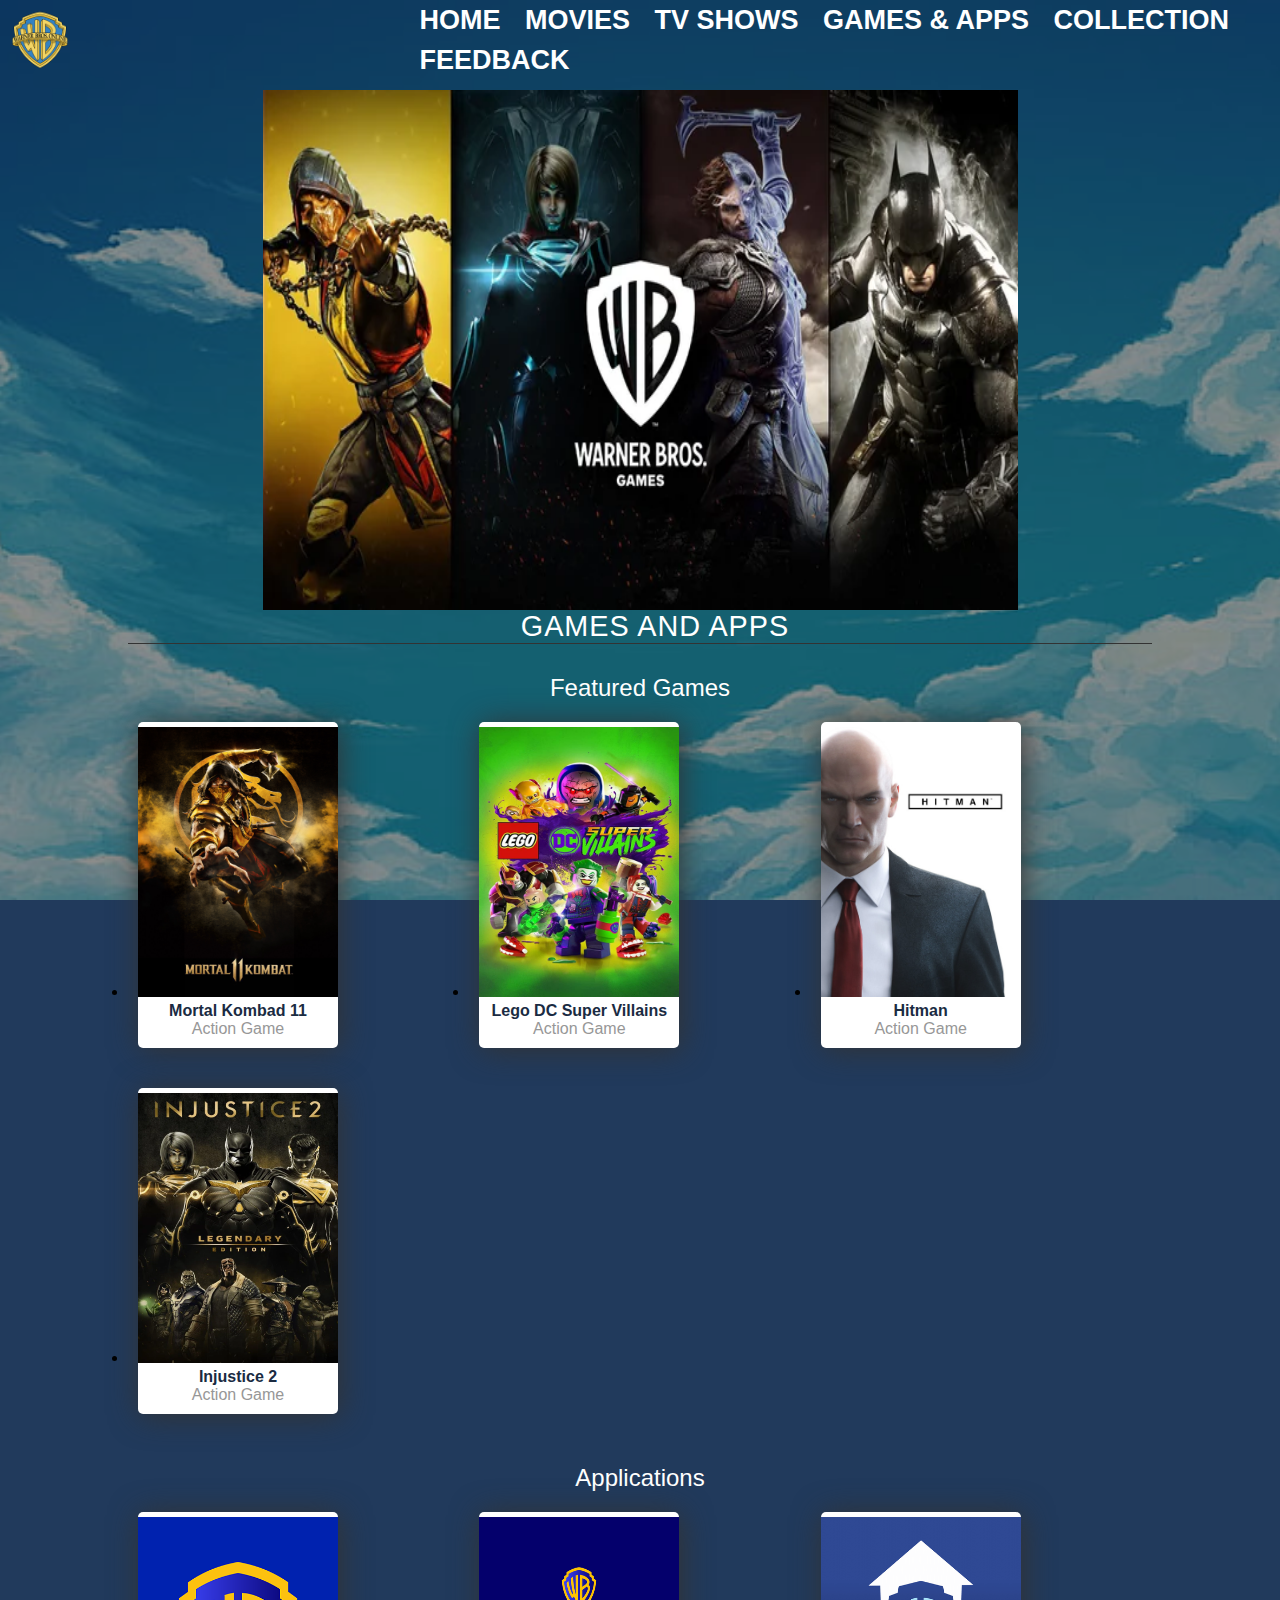
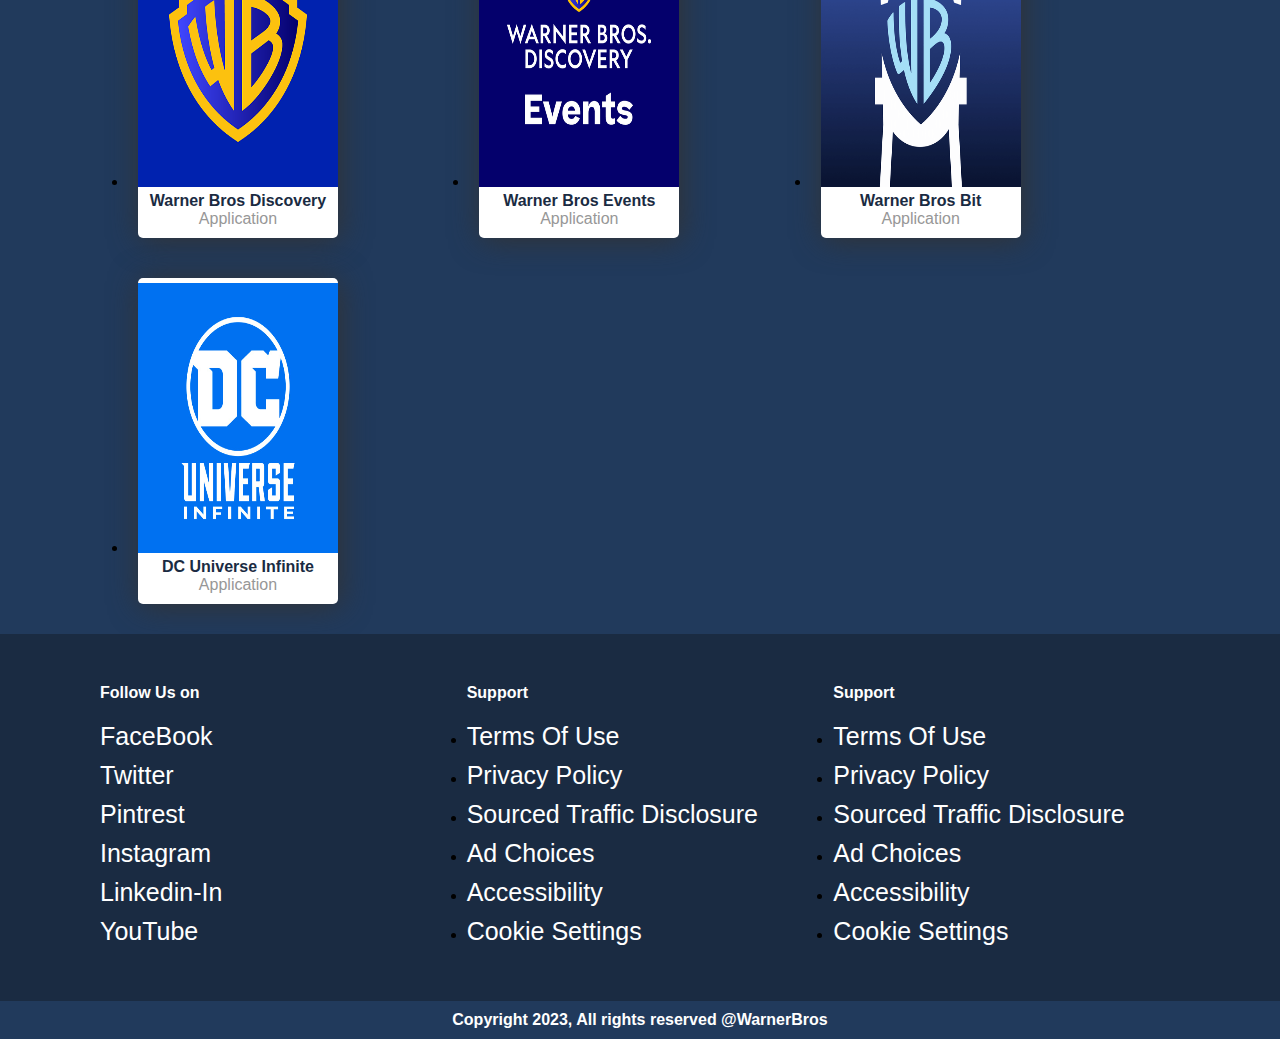
<file: Games.html>
<!DOCTYPE html>
<html>
<head>
    <meta chartset="utf-8">
    <title>Games</title>
    <link rel="stylesheet" type="text/css" href="style.css">
    <link rel="shortcut icon" href="logo.png"/>
</head>
<body>
    <header>
        <img src="logo.png" alt="" class="logo">
            <nav>
                <ul>
                    <li><a href="index.html">Home</a></li>
                    <li><a href="Movies.html">Movies</a></li>
                    <li><a href="Tv-shows.html">Tv shows</a></li>
                    <li><a href="Games.html">Games & Apps</a></li>
                    <li><a href="collections.html">Collection</a></li>
                    <li><a href="feedback.html">Feedback</a></li>
                </ul>
            </nav>
    </header>
    <section class="bg"></section>
    <div class="wrapper">
        <section id="main">
            <!--showcase------->
            <!--heading-------->
            <div class="image-contain">
                <img src="WarnerBrosGames.webp">
            </div>
            <h2 class="showcase-heading">Games and Apps</h2>

        </section>
    
    <section id="latest">
        <h2 class="latest-heading"> Featured Games</h2>
        <!--slider--------->
        <ul id="autowidth2" class="cs-hidden">
            <!--slide-box-1------>
            <li class="item-a">
                <div class="latest-box">
                    <!--img------>
                    <div class="latest-b-img">
                        <a href="Mortal kombat 11.html"><img src="MK11.jpg"></a>
                    </div>
                    <!--text------->
                    <div class="latest-b-text">
                        <strong>Mortal Kombad 11</strong>
                        <p>Action Game</p>
                    </div>
                </div>
            </li>

             <!--slide-box-2------>
             <li class="item-b">
                <div class="latest-box">
                    <!--img------>
                    <div class="latest-b-img">
                        <a href=""><img src="LegoSuperVillans.jpg"></a>
                    </div>
                    <!--text------->
                    <div class="latest-b-text">
                        <strong>Lego DC Super Villains</strong>
                        <p>Action Game</p>
                    </div>
                </div>
            </li>

             <!--slide-box-3------>
             <li class="item-c">
                <div class="latest-box">
                    <!--img------>
                    <div class="latest-b-img">
                        <a href=""><img src="Hitman.jpg"></a>
                    </div>
                    <!--text------->
                    <div class="latest-b-text">
                        <strong>Hitman</strong>
                        <p>Action Game</p>
                    </div>
                </div>
            </li>

             <!--slide-box-4------>
             <li class="item-d">
                <div class="latest-box">
                    <!--img------>
                    <div class="latest-b-img">
                        <a href=""><img src="Injustice_2_Legendary_Edition_.webp"></a>
                    </div>
                    <!--text------->
                    <div class="latest-b-text">
                        <strong>Injustice 2</strong>
                        <p>Action Game</p>
                    </div>
                </div>
            </li>         
        </ul>
    </section>
    <section>
            <h2 class="latest-heading">Applications</h2>
            <!--slider--------->
            <ul id="autowidth2" class="cs-hidden">
                <!--slide-box-1------>
                <li class="item-a">
                    <div class="latest-box">
                        <!--img------>
                        <div class="latest-b-img">
                            <a href=""><img src="WBScreener.png"></a>
                        </div>
                        <!--text------->
                        <div class="latest-b-text">
                            <strong>Warner Bros Discovery</strong>
                            <p>Application</p>
                        </div>
                    </div>
                </li>
    
                 <!--slide-box-2------>
                 <li class="item-b">
                    <div class="latest-box">
                        <!--img------>
                        <div class="latest-b-img">
                            <a href=""><img src="WBEvents.png"></a>
                        </div>
                        <!--text------->
                        <div class="latest-b-text">
                            <strong>Warner Bros Events</strong>
                            <p>Application</p>
                        </div>
                    </div>
                </li>
    
                 <!--slide-box-3------>
                 <li class="item-c">
                    <div class="latest-box">
                        <!--img------>
                        <div class="latest-b-img">
                            <a href=""><img src="WBBit.png"></a>
                        </div>
                        <!--text------->
                        <div class="latest-b-text">
                            <strong>Warner Bros Bit</strong>
                            <p>Application</p>
                        </div>
                    </div>
                </li>
    
                 <!--slide-box-4------>
                 <li class="item-d">
                    <div class="latest-box">
                        <!--img------>
                        <div class="latest-b-img">
                            <a href=""><img src="DCInfinite.jpg"></a>
                        </div>
                        <!--text------->
                        <div class="latest-b-text">
                            <strong>DC Universe Infinite</strong>
                            <p>Application</p>
                        </div>
                    </div>
                </li>
    
            </ul>
    </section>
  
    </div>
    <footer>
        <div class="container">
            <div class="sec aboutus">
                <h4>Follow Us on</h4>
                <ul class="sci">
                    <li><a href="#">FaceBook</a></li>
                    <li><a href="#">Twitter</a></li>
                    <li><a href="#">Pintrest</a></li>
                    <li><a href="#">Instagram</a></li>
                    <li><a href="#">Linkedin-in</a></li>
                    <li><a href="#">YouTube</a></li>
                </ul>
            </div>
            <div class="sec quicklink">
                <h4>Support</h4>
                <ul>
                    <li><a href="#">Terms of Use</a></li>
                    <li><a href="#">Privacy Policy</a></li>
                    <li><a href="#">Sourced Traffic Disclosure</a></li>
                    <li><a href="#">Ad Choices</a></li>
                    <li><a href="#">Accessibility</a></li>
                    <li><a href="#">Cookie Settings</a></li>
                </ul>
            </div>
            <div class="sec quicklink">
                <h4>Support</h4>
                <ul>
                    <li><a href="#">Terms of Use</a></li>
                    <li><a href="#">Privacy Policy</a></li>
                    <li><a href="#">Sourced Traffic Disclosure</a></li>
                    <li><a href="#">Ad Choices</a></li>
                    <li><a href="#">Accessibility</a></li>
                    <li><a href="#">Cookie Settings</a></li>
                </ul>
            </div>
        </div>
    </footer>
    <div class="copyright">
        <h4>Copyright 2023, All rights reserved @WarnerBros </h4>
    </div>
</body>
</html>
</file>
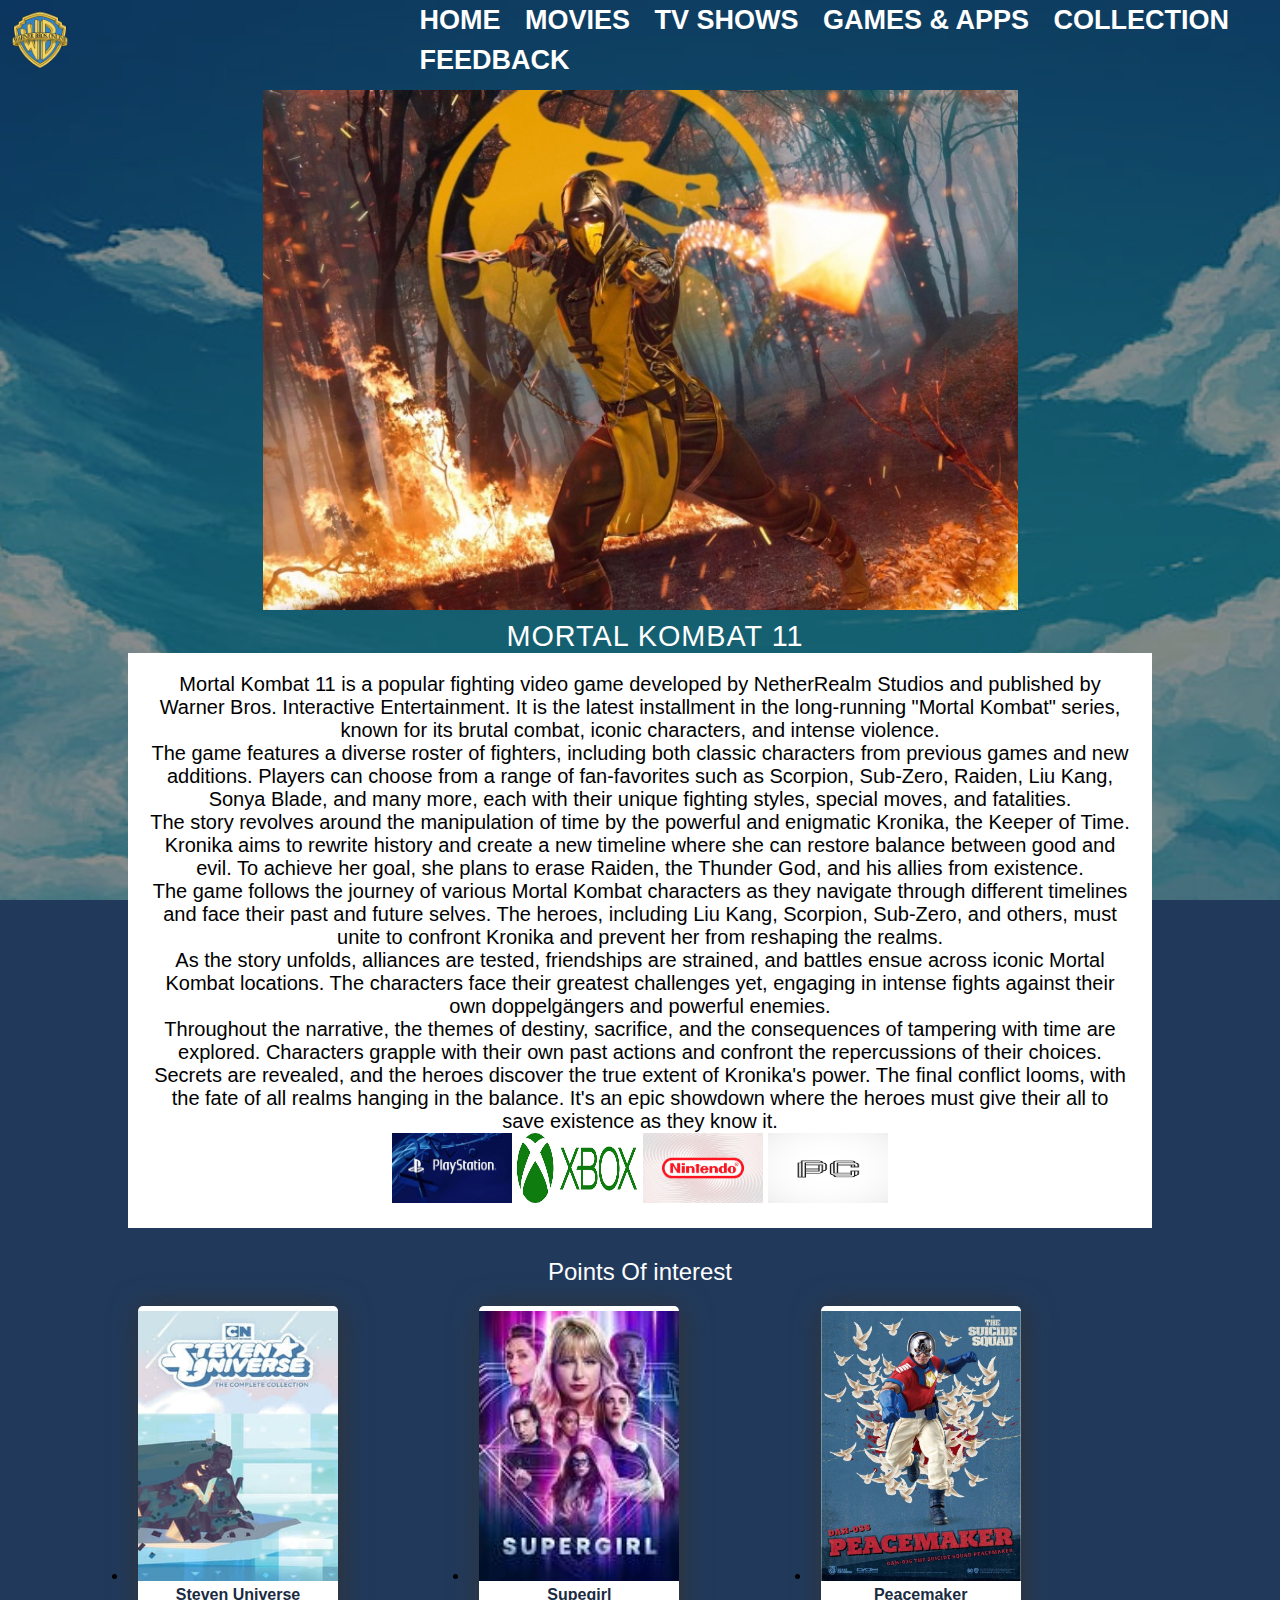
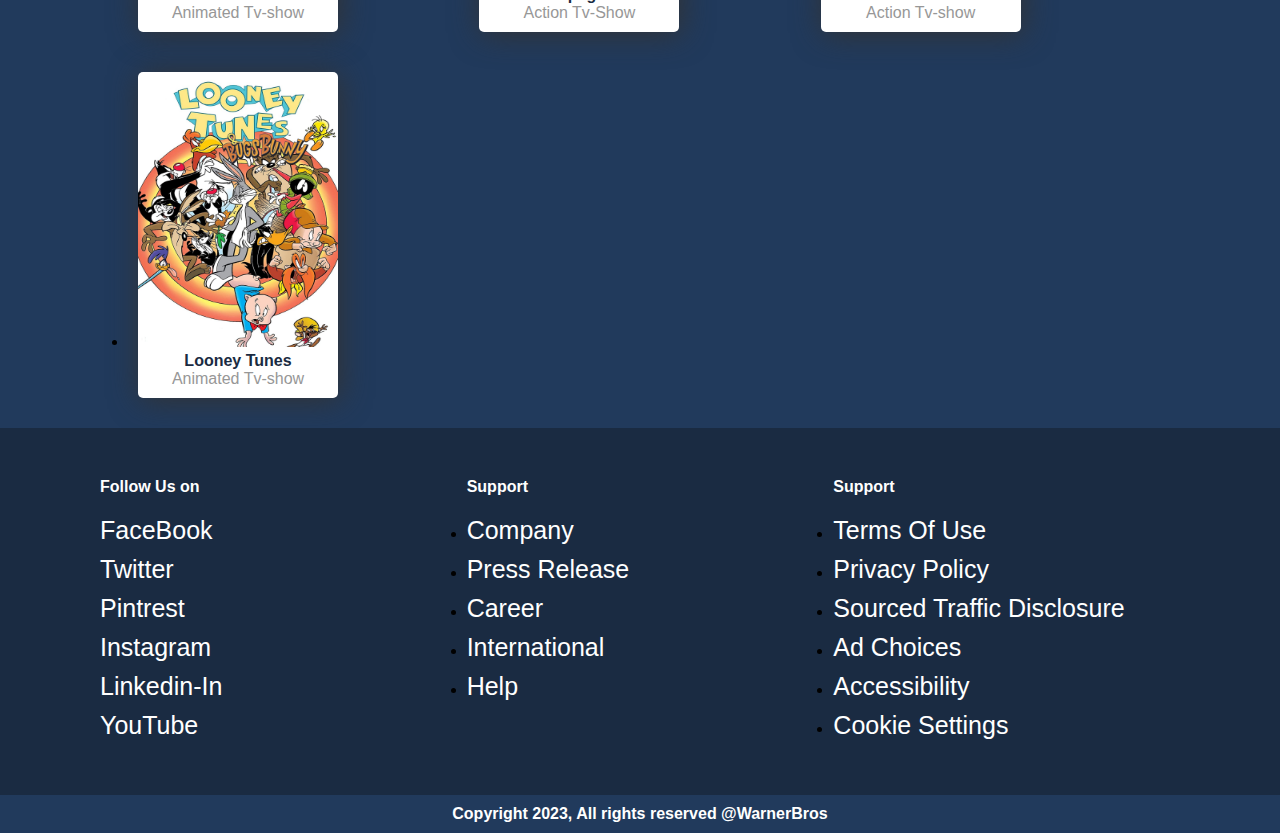
<file: Mortal kombat 11.html>
<!DOCTYPE html>
<html>
<head>
    <meta chartset="utf-8">
    <title>Mortal Kombat</title>
    <link rel="stylesheet" type="text/css" href="style.css">
    <link rel="shortcut icon" href="logo.png"/>
</head>
<body>
    <header>
        <img src="logo.png" alt="" class="logo">
            <nav>
                <ul>
                    <li><a href="index.html">Home</a></li>
                    <li><a href="Movies.html">Movies</a></li>
                    <li><a href="Tv-shows.html">Tv shows</a></li>
                    <li><a href="Games.html">Games & Apps</a></li>
                    <li><a href="collections.html">Collection</a></li>
                    <li><a href="feedback.html">Feedback</a></li>
                </ul>
            </nav>
    </header>
    <section class="bg"></section>
    <div class="wrapper">
        <section id="main">
            <!--showcase------->
            <!--heading-------->
            <div class="image-contain">
                <img src="MK2.jpg">
            </div>
            <h2 class="showcase-heading" style="padding-top: 10px;">Mortal Kombat 11</h2>  
        </section>
        <section style="padding-top: 20px;font-size: 20px;color: black; background-color: white;padding: 20px;text-align: center;">
            <p>Mortal Kombat 11 is a popular fighting video game developed by NetherRealm Studios and published by Warner Bros. Interactive Entertainment. It is the latest installment in the long-running "Mortal Kombat" series, known for its brutal combat, iconic characters, and intense violence.</p>
            <p>The game features a diverse roster of fighters, including both classic characters from previous games and new additions. Players can choose from a range of fan-favorites such as Scorpion, Sub-Zero, Raiden, Liu Kang, Sonya Blade, and many more, each with their unique fighting styles, special moves, and fatalities.</p>
            <p>The story revolves around the manipulation of time by the powerful and enigmatic Kronika, the Keeper of Time. Kronika aims to rewrite history and create a new timeline where she can restore balance between good and evil. To achieve her goal, she plans to erase Raiden, the Thunder God, and his allies from existence.</p>
            <p>The game follows the journey of various Mortal Kombat characters as they navigate through different timelines and face their past and future selves. The heroes, including Liu Kang, Scorpion, Sub-Zero, and others, must unite to confront Kronika and prevent her from reshaping the realms.</p>
            <p>As the story unfolds, alliances are tested, friendships are strained, and battles ensue across iconic Mortal Kombat locations. The characters face their greatest challenges yet, engaging in intense fights against their own doppelgängers and powerful enemies.</p>
            <p>Throughout the narrative, the themes of destiny, sacrifice, and the consequences of tampering with time are explored. Characters grapple with their own past actions and confront the repercussions of their choices.</p>
            <p>Secrets are revealed, and the heroes discover the true extent of Kronika's power. The final conflict looms, with the fate of all realms hanging in the balance. It's an epic showdown where the heroes must give their all to save existence as they know it.</p>
            <form name=""method="" action="">
                <input name="TID" type="image" src="playstation.webp" height="70px" width="120px">
                <input name="TID" type="image" src="XBOX.png" height="70px" width="120px">
                <input name="TID" type="image" src="Nintendo.jpg" height="70px" width="120px">
                <input name="TID" type="image" src="PC.jpg" height="70px" width="120px">
            </form>
        </section>
        <section>
            <h2 class="latest-heading">Points Of interest</h2>
            <!--slider--------->
            <ul id="autowidth2" class="cs-hidden">
                <!--slide-box-1------>
                <li class="item-a">
                    <div class="latest-box">
                        <!--img------>
                        <div class="latest-b-img">
                            <a href="StevenUniverse.html"><img src="steven_universe.jpg"></a>
                        </div>
                        <!--text------->
                        <div class="latest-b-text">
                            <strong>Steven Universe</strong>
                            <p>Animated Tv-show</p>
                        </div>
                    </div>
                </li>
    
                 <!--slide-box-2------>
                 <li class="item-b">
                    <div class="latest-box">
                        <!--img------>
                        <div class="latest-b-img">
                            <a href=""><img src="SuperGirl.jpg"></a>
                        </div>
                        <!--text------->
                        <div class="latest-b-text">
                            <strong>Supegirl</strong>
                            <p>Action Tv-Show</p>
                        </div>
                    </div>
                </li>
    
                 <!--slide-box-3------>
                 <li class="item-c">
                    <div class="latest-box">
                        <!--img------>
                        <div class="latest-b-img">
                            <a href=""><img src="Peacemaker.jpg"></a>
                        </div>
                        <!--text------->
                        <div class="latest-b-text">
                            <strong>Peacemaker</strong>
                            <p>Action Tv-show</p>
                        </div>
                    </div>
                </li>
    
                 <!--slide-box-4------>
                 <li class="item-d">
                    <div class="latest-box">
                        <!--img------>
                        <div class="latest-b-img">
                            <a href=""><img src="Looney tunes.jpg"></a>
                        </div>
                        <!--text------->
                        <div class="latest-b-text">
                            <strong>Looney Tunes</strong>
                            <p>Animated Tv-show</p>
                        </div>
                    </div>
                </li>
            </ul>
        </section>
    </div>
    <footer>
        <div class="container">
            <div class="sec aboutus">
                <h4>Follow Us on</h4>
                <ul class="sci">
                    <li><a href="https://web.facebook.com/warnerbrosent/?_rdc=1&_rdr">FaceBook</a></li>
                    <li><a href="https://twitter.com/Warnerbros/">Twitter</a></li>
                    <li><a href="https://www.pinterest.com/warnerbrosent/">Pintrest</a></li>
                    <li><a href="https://www.instagram.com/warnerbrosentertainment/">Instagram</a></li>
                    <li><a href="https://www.linkedin.com/company/warner-bros--entertainment/">Linkedin-in</a></li>
                    <li><a href="https://www.youtube.com/user/WarnerBrosPictures">YouTube</a></li>
                </ul>
            </div>
            <div class="sec quicklink">
                <h4>Support</h4>
                <ul>
                    <li><a href="#">Company</a></li>
                    <li><a href="#">Press Release</a></li>
                    <li><a href="#">Career</a></li>
                    <li><a href="#">International</a></li>
                    <li><a href="#">Help</a></li>
                </ul>
            </div>
            <div class="sec quicklink">
                <h4>Support</h4>
                <ul>
                    <li><a href="#">Terms of Use</a></li>
                    <li><a href="#">Privacy Policy</a></li>
                    <li><a href="#">Sourced Traffic Disclosure</a></li>
                    <li><a href="#">Ad Choices</a></li>
                    <li><a href="#">Accessibility</a></li>
                    <li><a href="#">Cookie Settings</a></li>
                </ul>
            </div>
        </div>
    </footer>
    <div class="copyright">
        <h4>Copyright 2023, All rights reserved @WarnerBros </h4>
    </div>
</body>
</html>
</file>
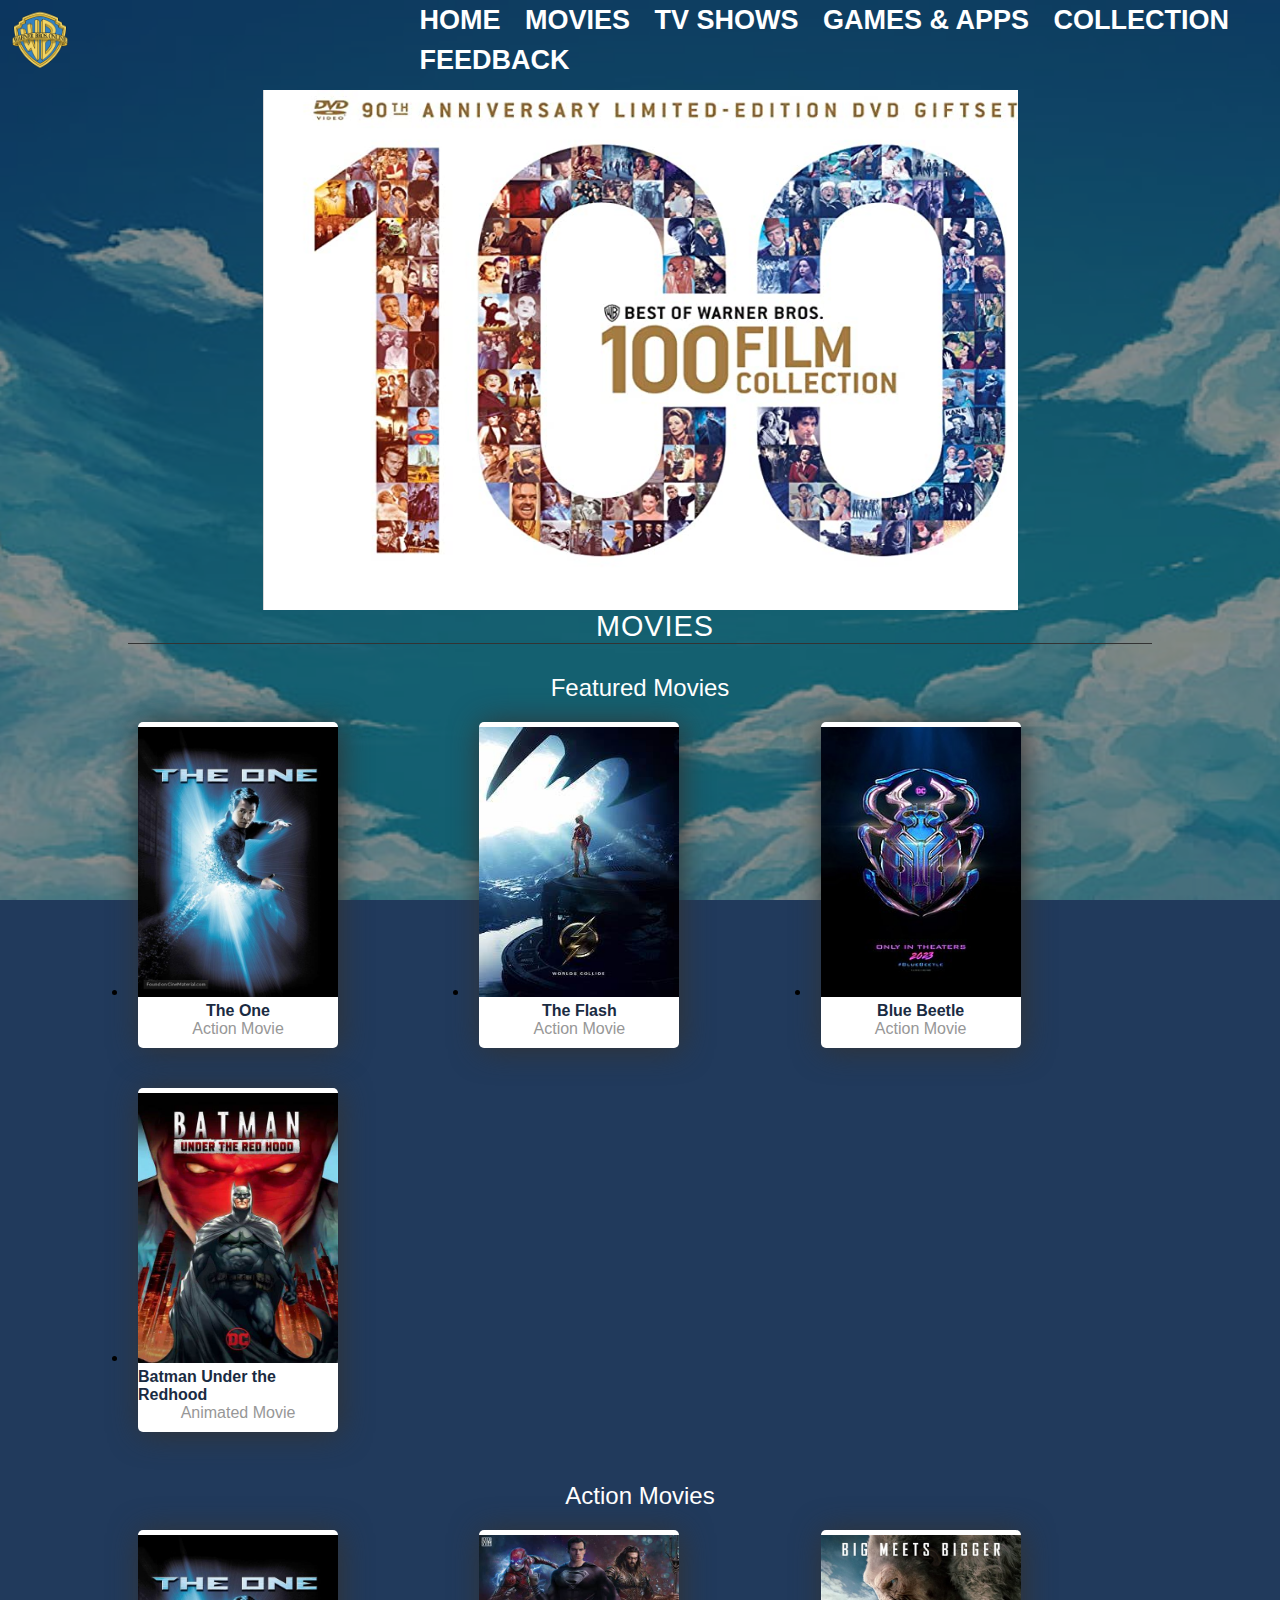
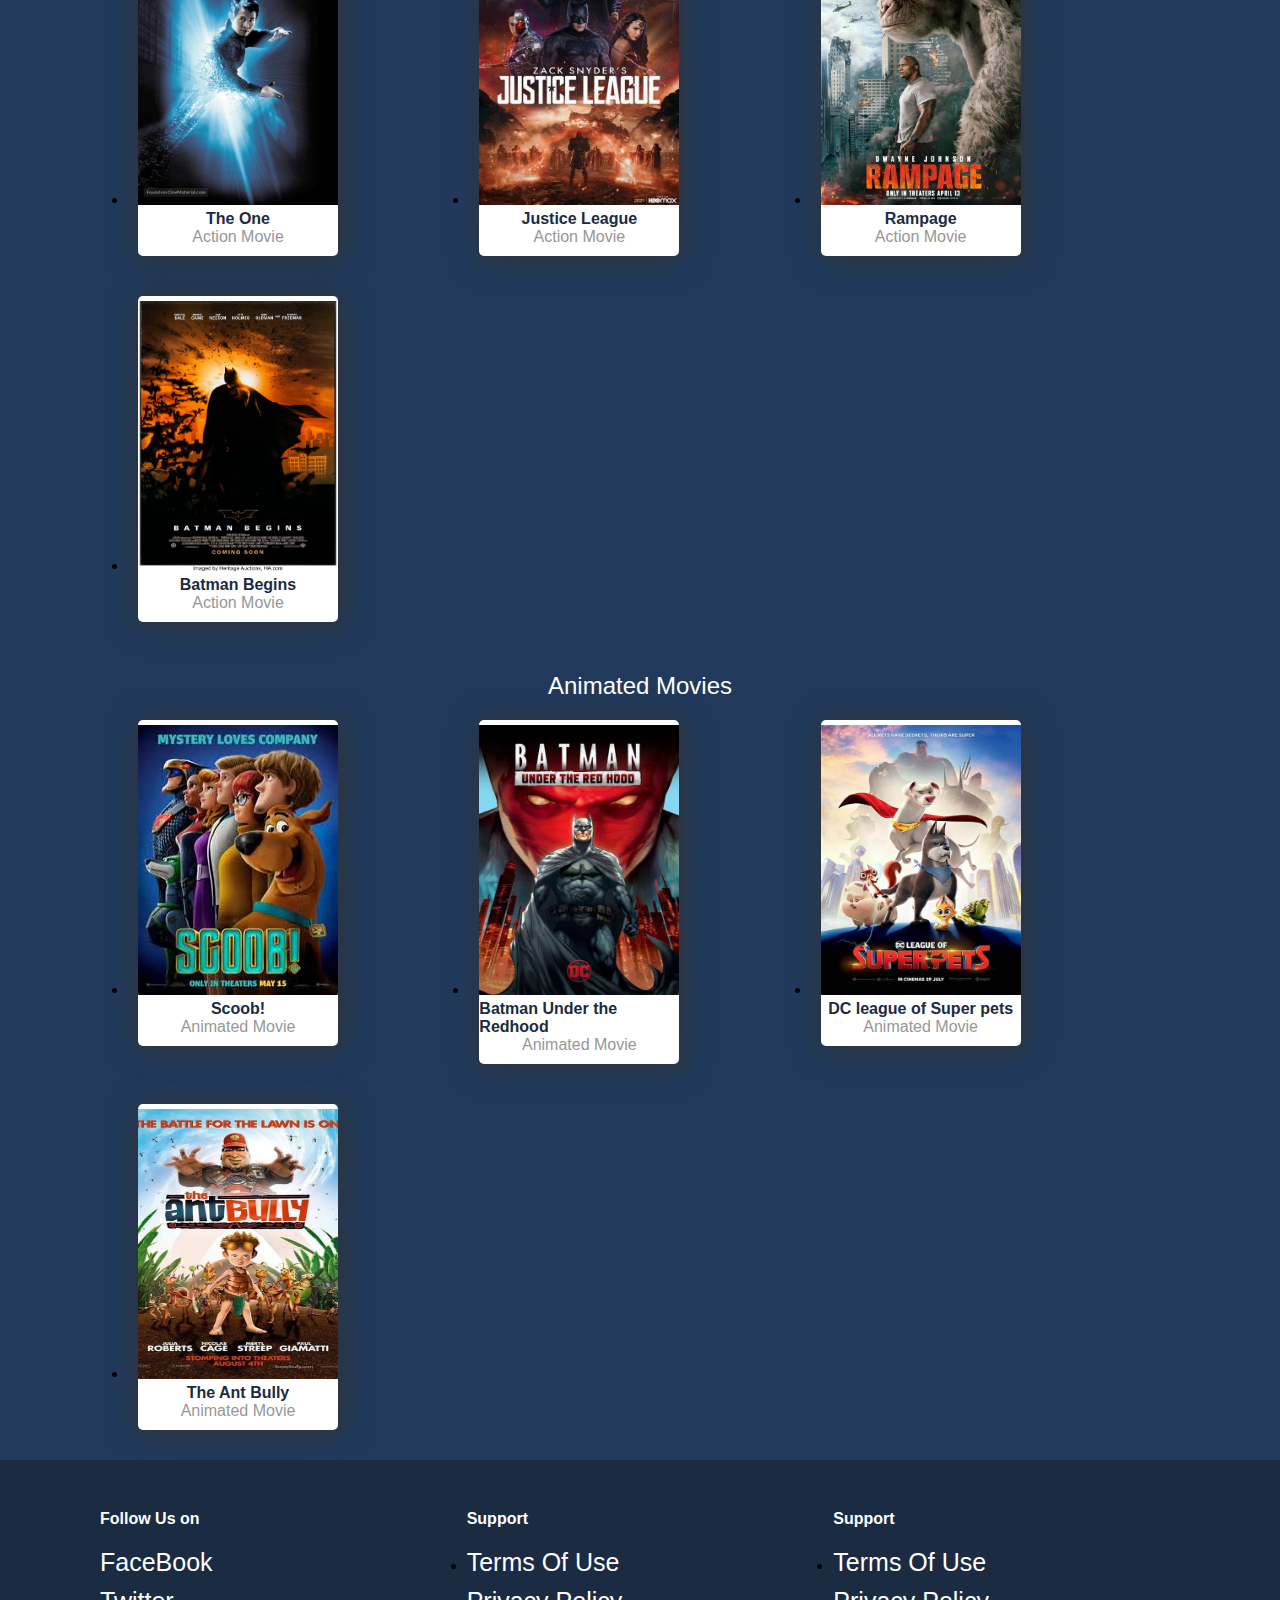
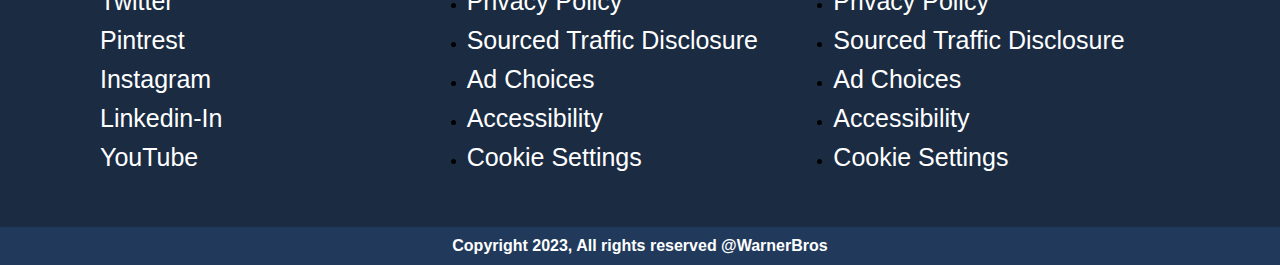
<file: Movies.html>
<!DOCTYPE html>
<html>
<head>
    <meta chartset="utf-8">
    <title>Movies</title>
    <link rel="stylesheet" href="https://cdnjs.cloudflare.com/ajax/libs/font-awesome/6.4.0/css/all.min.css" integrity="sha512-iecdLmaskl7CVkqkXNQ/ZH/XLlvWZOJyj7Yy7tcenmpD1ypASozpmT/E0iPtmFIB46ZmdtAc9eNBvH0H/ZpiBw==" crossorigin="anonymous" referrerpolicy="no-referrer" />
    <link rel="stylesheet" type="text/css" href="style.css">
    <link rel="shortcut icon" href="logo.png"/>
</head>
<body>
    <header>
        <img src="logo.png" alt="" class="logo">
            <nav>
                <ul>
                    <li><a href="index.html">Home</a></li>
                    <li><a href="Movies.html">Movies</a></li>
                    <li><a href="Tv-shows.html">Tv shows</a></li>
                    <li><a href="Games.html">Games & Apps</a></li>
                    <li><a href="collections.html">Collection</a></li>
                    <li><a href="feedback.html">Feedback</a></li>
                </ul>
            </nav>
    </header>
    <section class="bg"></section> 
    <div class="wrapper">
        <section id="main">
            <!--showcase------->
            <!--heading-------->
            <div class="image-contain">
                <img src="MoviesWall.jpg">
            </div>
            <h2 class="showcase-heading">Movies</h2>
        </section>
    
    <section id="latest">
        <h2 class="latest-heading">Featured Movies</h2>
        <!--slider--------->
        <ul id="autowidth2" class="cs-hidden">
            <!--slide-box-1------>
            <li class="item-a">
                <div class="latest-box">
                    <!--img------>
                    <div class="latest-b-img">
                        <a href="The_One.html"><img src="the-one-movie.jpg"></a>
                    </div>
                    <!--text------->
                    <div class="latest-b-text">
                        <strong>The One</strong>
                        <p>Action Movie</p>
                    </div>
                </div>
            </li>

             <!--slide-box-2------>
             <li class="item-b">
                <div class="latest-box">
                    <!--img------>
                    <div class="latest-b-img">
                        <a href=""><img src="image2.jpg"></a>
                    </div>
                    <!--text------->
                    <div class="latest-b-text">
                        <strong>The Flash</strong>
                        <p>Action Movie</p>
                    </div>
                </div>
            </li>

             <!--slide-box-3------>
             <li class="item-c">
                <div class="latest-box">
                    <!--img------>
                    <div class="latest-b-img">
                        <a href="#"><img src="image1.jpg"></a>
                    </div>
                    <!--text------->
                    <div class="latest-b-text">
                        <strong>Blue Beetle</strong>
                        <p>Action Movie</p>
                    </div>
                </div>
            </li>

             <!--slide-box-4------>
             <li class="item-d">
                <div class="latest-box">
                    <!--img------>
                    <div class="latest-b-img">
                        <a href=""><img src="Batman-Under-the-redhood.jpg"></a>
                    </div>
                    <!--text------->
                    <div class="latest-b-text">
                        <strong>Batman Under the Redhood</strong>
                        <p>Animated Movie</p>
                    </div>
                </div>
            </li>

            
        </ul>  
    </section>
    <section>
        <h2 class="latest-heading">Action Movies</h2>
        <!--slider--------->
        <ul id="autowidth2" class="cs-hidden">
            <!--slide-box-1------>
            <li class="item-a">
                <div class="latest-box">
                    <!--img------>
                    <div class="latest-b-img">
                        <a href=""><img src="the-one-movie.jpg"></a>
                    </div>
                    <!--text------->
                    <div class="latest-b-text">
                        <strong>The One</strong>
                        <p>Action Movie</p>
                    </div>
                </div>
            </li>

             <!--slide-box-2------>
             <li class="item-b">
                <div class="latest-box">
                    <!--img------>
                    <div class="latest-b-img">
                        <a href=""><img src="Justice-League.jpg"></a>
                    </div>
                    <!--text------->
                    <div class="latest-b-text">
                        <strong>Justice League</strong>
                        <p>Action Movie</p>
                    </div>
                </div>
            </li>

             <!--slide-box-3------>
             <li class="item-c">
                <div class="latest-box">
                    <!--img------>
                    <div class="latest-b-img">
                        <a href=""><img src="Rampage.jpg"></a>
                    </div>
                    <!--text------->
                    <div class="latest-b-text">
                        <strong>Rampage</strong>
                        <p>Action Movie</p>
                    </div>
                </div>
            </li>

             <!--slide-box-4------>
             <li class="item-d">
                <div class="latest-box">
                    <!--img------>
                    <div class="latest-b-img">
                        <a href=""><img src="Batman-Begins.jpg"></a>
                    </div>
                    <!--text------->
                    <div class="latest-b-text">
                        <strong>Batman Begins</strong>
                        <p>Action Movie</p>
                    </div>
                </div>
            </li>

            
        </ul>
    </section>
    <section>

        <section>
            <h2 class="latest-heading">Animated Movies</h2>
            <!--slider--------->
            <ul id="autowidth2" class="cs-hidden">
                <!--slide-box-1------>
                <li class="item-a">
                    <div class="latest-box">
                        <!--img------>
                        <div class="latest-b-img">
                            <a href=""><img src="Scoob.jpg"></a>
                        </div>
                        <!--text------->
                        <div class="latest-b-text">
                            <strong>Scoob!</strong>
                            <p>Animated Movie</p>
                        </div>
                    </div>
                </li>
    
                 <!--slide-box-2------>
                 <li class="item-b">
                    <div class="latest-box">
                        <!--img------>
                        <div class="latest-b-img">
                            <a href=""><img src="Batman-Under-the-redhood.jpg"></a>
                        </div>
                        <!--text------->
                        <div class="latest-b-text">
                            <strong>Batman Under the Redhood</strong>
                            <p>Animated Movie</p>
                        </div>
                    </div>
                </li>
    
                 <!--slide-box-3------>
                 <li class="item-c">
                    <div class="latest-box">
                        <!--img------>
                        <div class="latest-b-img">
                            <a href=""><img src="DC-league-of-Super-pets.jpg"></a>
                        </div>
                        <!--text------->
                        <div class="latest-b-text">
                            <strong>DC league of Super pets</strong>
                            <p>Animated Movie</p>
                        </div>
                    </div>
                </li>
    
                 <!--slide-box-4------>
                 <li class="item-d">
                    <div class="latest-box">
                        <!--img------>
                        <div class="latest-b-img">
                            <a href=""><img src="the-ant-bully.jpg"></a>
                        </div>
                        <!--text------->
                        <div class="latest-b-text">
                            <strong>The Ant Bully</strong>
                            <p>Animated Movie</p>
                        </div>
                    </div>
                </li>
    
            </ul>
    </section>

    </div>
    <footer>
        <div class="container">
            <div class="sec aboutus">
                <h4>Follow Us on</h4>
                <ul class="sci">
                    <li><a href="#">FaceBook</a></li>
                    <li><a href="#">Twitter</a></li>
                    <li><a href="#">Pintrest</a></li>
                    <li><a href="#">Instagram</a></li>
                    <li><a href="#">Linkedin-in</a></li>
                    <li><a href="#">YouTube</a></li>
                </ul>
            </div>
            <div class="sec quicklink">
                <h4>Support</h4>
                <ul>
                    <li><a href="#">Terms of Use</a></li>
                    <li><a href="#">Privacy Policy</a></li>
                    <li><a href="#">Sourced Traffic Disclosure</a></li>
                    <li><a href="#">Ad Choices</a></li>
                    <li><a href="#">Accessibility</a></li>
                    <li><a href="#">Cookie Settings</a></li>
                </ul>
            </div>
            <div class="sec quicklink">
                <h4>Support</h4>
                <ul>
                    <li><a href="#">Terms of Use</a></li>
                    <li><a href="#">Privacy Policy</a></li>
                    <li><a href="#">Sourced Traffic Disclosure</a></li>
                    <li><a href="#">Ad Choices</a></li>
                    <li><a href="#">Accessibility</a></li>
                    <li><a href="#">Cookie Settings</a></li>
                </ul>
            </div>
        </div>
    </footer>
    <div class="copyright">
        <h4>Copyright 2023, All rights reserved @WarnerBros </h4>
    </div>
</body>
</html>
</file>
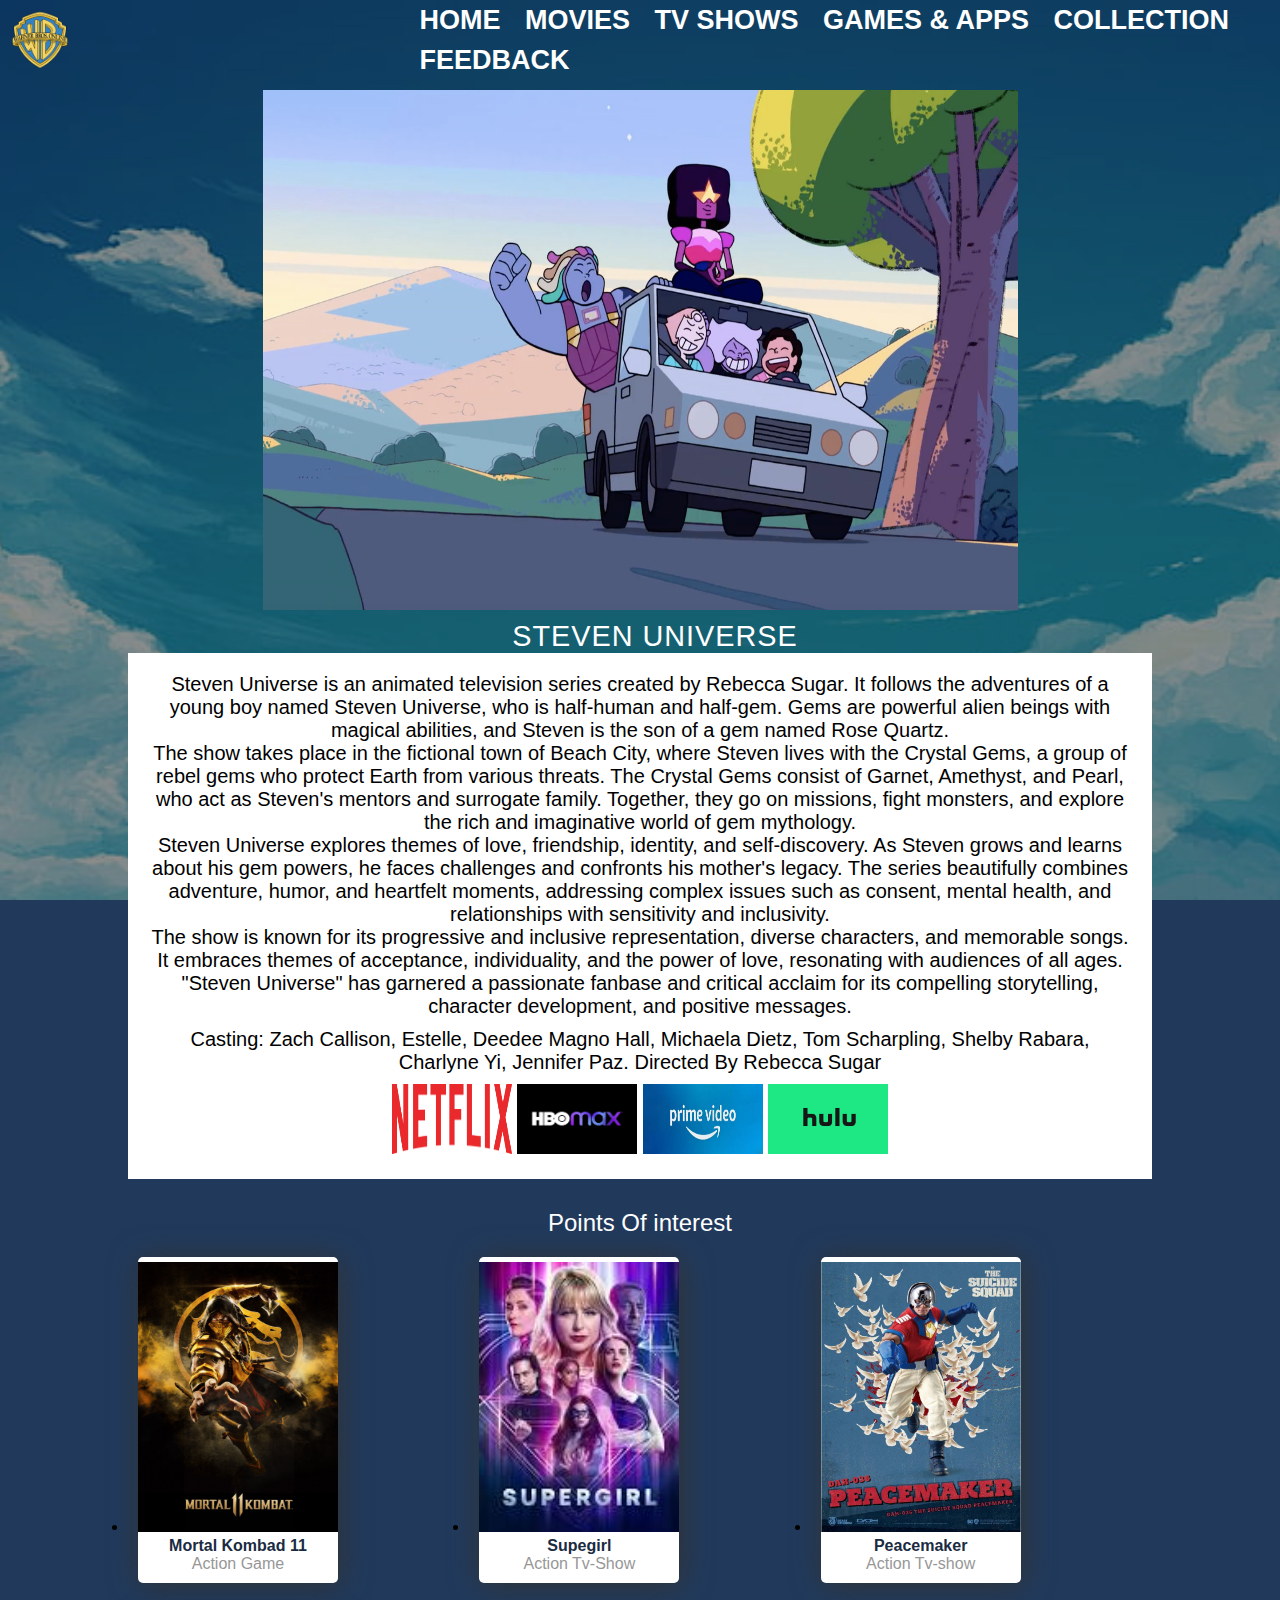
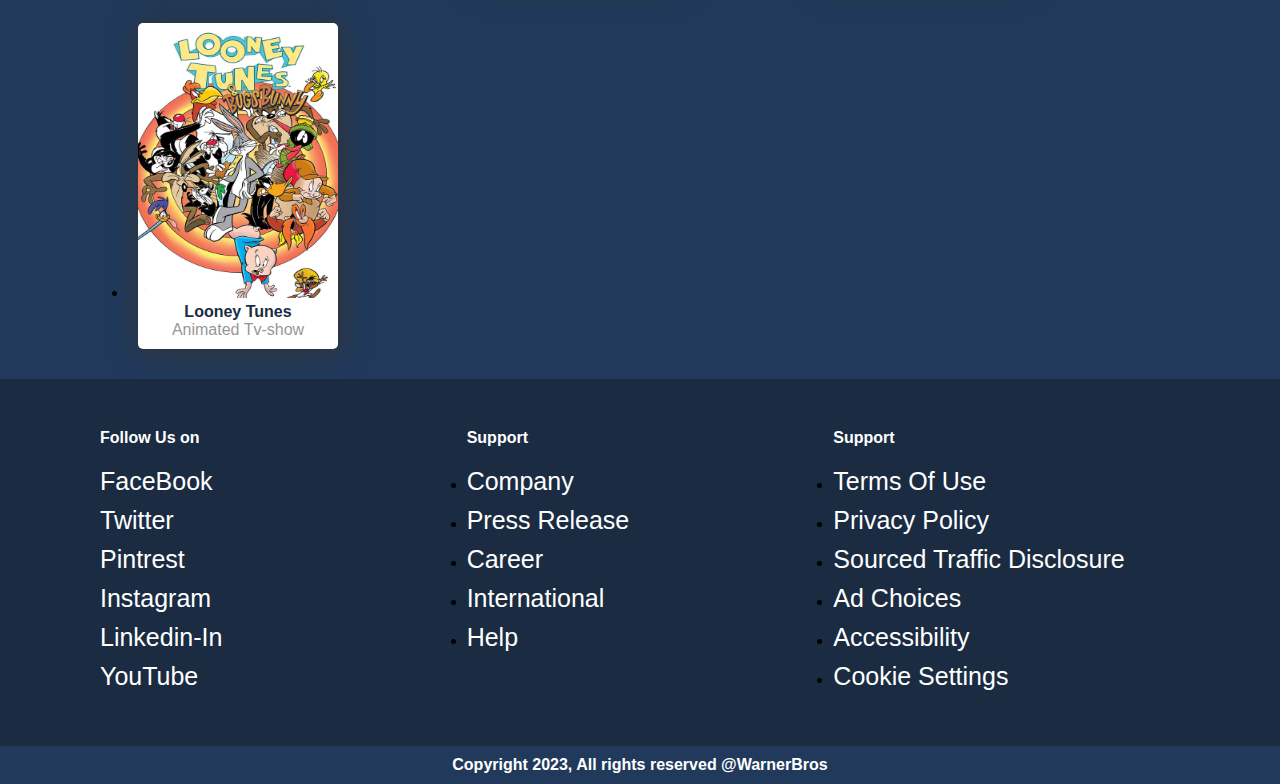
<file: StevenUniverse.html>
<!DOCTYPE html>
<html>
<head>
    <meta chartset="utf-8">
    <title>Steven Universe</title>
    <link rel="stylesheet" type="text/css" href="style.css">
    <link rel="shortcut icon" href="logo.png"/>
</head>
<body>
    <header>
        <img src="logo.png" alt="" class="logo">
            <nav>
                <ul>
                    <li><a href="index.html">Home</a></li>
                    <li><a href="Movies.html">Movies</a></li>
                    <li><a href="Tv-shows.html">Tv shows</a></li>
                    <li><a href="Games.html">Games & Apps</a></li>
                    <li><a href="collections.html">Collection</a></li>
                    <li><a href="feedback.html">Feedback</a></li>
                </ul>
            </nav>
    </header>
    <section class="bg"></section>
    <div class="wrapper">
        <section id="main">
            <!--showcase------->
            <!--heading-------->
            <div class="image-contain">
                <img src="StevenUniverseBann.jpg">
            </div>
            <h2 class="showcase-heading" style="padding-top: 10px;">steven Universe</h2>  
        </section>
        <section style="padding-top: 20px;font-size: 20px;color: black; background-color: white;padding: 20px;text-align: center;">
            <p>Steven Universe is an animated television series created by Rebecca Sugar. It follows the adventures of a young boy named Steven Universe, who is half-human and half-gem. Gems are powerful alien beings with magical abilities, and Steven is the son of a gem named Rose Quartz.</p>
            <p>The show takes place in the fictional town of Beach City, where Steven lives with the Crystal Gems, a group of rebel gems who protect Earth from various threats. The Crystal Gems consist of Garnet, Amethyst, and Pearl, who act as Steven's mentors and surrogate family. Together, they go on missions, fight monsters, and explore the rich and imaginative world of gem mythology.</p>
            <p>Steven Universe explores themes of love, friendship, identity, and self-discovery. As Steven grows and learns about his gem powers, he faces challenges and confronts his mother's legacy. The series beautifully combines adventure, humor, and heartfelt moments, addressing complex issues such as consent, mental health, and relationships with sensitivity and inclusivity.</p>
            <p>The show is known for its progressive and inclusive representation, diverse characters, and memorable songs. It embraces themes of acceptance, individuality, and the power of love, resonating with audiences of all ages. "Steven Universe" has garnered a passionate fanbase and critical acclaim for its compelling storytelling, character development, and positive messages.</p>
            <p style="padding-top: 10px;padding-bottom: 10px;">Casting: Zach Callison, Estelle, Deedee Magno Hall, Michaela Dietz, Tom Scharpling, Shelby Rabara,  Charlyne Yi, Jennifer Paz. Directed By Rebecca Sugar</p>
            <form name=""method="" action="">
                <input name="TID" type="image" src="Netflix.png" height="70px" width="120px">
                <input name="TID" type="image" src="HBOmax1.jpg" height="70px" width="120px">
                <input name="TID" type="image" src="prime_video (1).webp" height="70px" width="120px">
                <input name="TID" type="image" src="hulu.jpg" height="70px" width="120px">
            </form>
        </section>
        <section>
            <h2 class="latest-heading">Points Of interest</h2>
            <!--slider--------->
            <ul id="autowidth2" class="cs-hidden">
                <!--slide-box-1------>
                <li class="item-a">
                    <div class="latest-box">
                        <!--img------>
                        <div class="latest-b-img">
                            <a href="Mortal kombat 11.html"><img src="MK11.jpg"></a>
                        </div>
                        <!--text------->
                        <div class="latest-b-text">
                            <strong>Mortal Kombad 11</strong>
                            <p>Action Game</p>
                        </div>
                    </div>
                </li>
    
                 <!--slide-box-2------>
                 <li class="item-b">
                    <div class="latest-box">
                        <!--img------>
                        <div class="latest-b-img">
                            <a href=""><img src="SuperGirl.jpg"></a>
                        </div>
                        <!--text------->
                        <div class="latest-b-text">
                            <strong>Supegirl</strong>
                            <p>Action Tv-Show</p>
                        </div>
                    </div>
                </li>
    
                 <!--slide-box-3------>
                 <li class="item-c">
                    <div class="latest-box">
                        <!--img------>
                        <div class="latest-b-img">
                            <a href=""><img src="Peacemaker.jpg"></a>
                        </div>
                        <!--text------->
                        <div class="latest-b-text">
                            <strong>Peacemaker</strong>
                            <p>Action Tv-show</p>
                        </div>
                    </div>
                </li>
    
                 <!--slide-box-4------>
                 <li class="item-d">
                    <div class="latest-box">
                        <!--img------>
                        <div class="latest-b-img">
                            <a href=""><img src="Looney tunes.jpg"></a>
                        </div>
                        <!--text------->
                        <div class="latest-b-text">
                            <strong>Looney Tunes</strong>
                            <p>Animated Tv-show</p>
                        </div>
                    </div>
                </li>
            </ul>
        </section>
    </div>
    <footer>
        <div class="container">
            <div class="sec aboutus">
                <h4>Follow Us on</h4>
                <ul class="sci">
                    <li><a href="https://web.facebook.com/warnerbrosent/?_rdc=1&_rdr">FaceBook</a></li>
                    <li><a href="https://twitter.com/Warnerbros/">Twitter</a></li>
                    <li><a href="https://www.pinterest.com/warnerbrosent/">Pintrest</a></li>
                    <li><a href="https://www.instagram.com/warnerbrosentertainment/">Instagram</a></li>
                    <li><a href="https://www.linkedin.com/company/warner-bros--entertainment/">Linkedin-in</a></li>
                    <li><a href="https://www.youtube.com/user/WarnerBrosPictures">YouTube</a></li>
                </ul>
            </div>
            <div class="sec quicklink">
                <h4>Support</h4>
                <ul>
                    <li><a href="#">Company</a></li>
                    <li><a href="#">Press Release</a></li>
                    <li><a href="#">Career</a></li>
                    <li><a href="#">International</a></li>
                    <li><a href="#">Help</a></li>
                </ul>
            </div>
            <div class="sec quicklink">
                <h4>Support</h4>
                <ul>
                    <li><a href="#">Terms of Use</a></li>
                    <li><a href="#">Privacy Policy</a></li>
                    <li><a href="#">Sourced Traffic Disclosure</a></li>
                    <li><a href="#">Ad Choices</a></li>
                    <li><a href="#">Accessibility</a></li>
                    <li><a href="#">Cookie Settings</a></li>
                </ul>
            </div>
        </div>
    </footer>
    <div class="copyright">
        <h4>Copyright 2023, All rights reserved @WarnerBros </h4>
    </div>
</body>
</html>
</file>
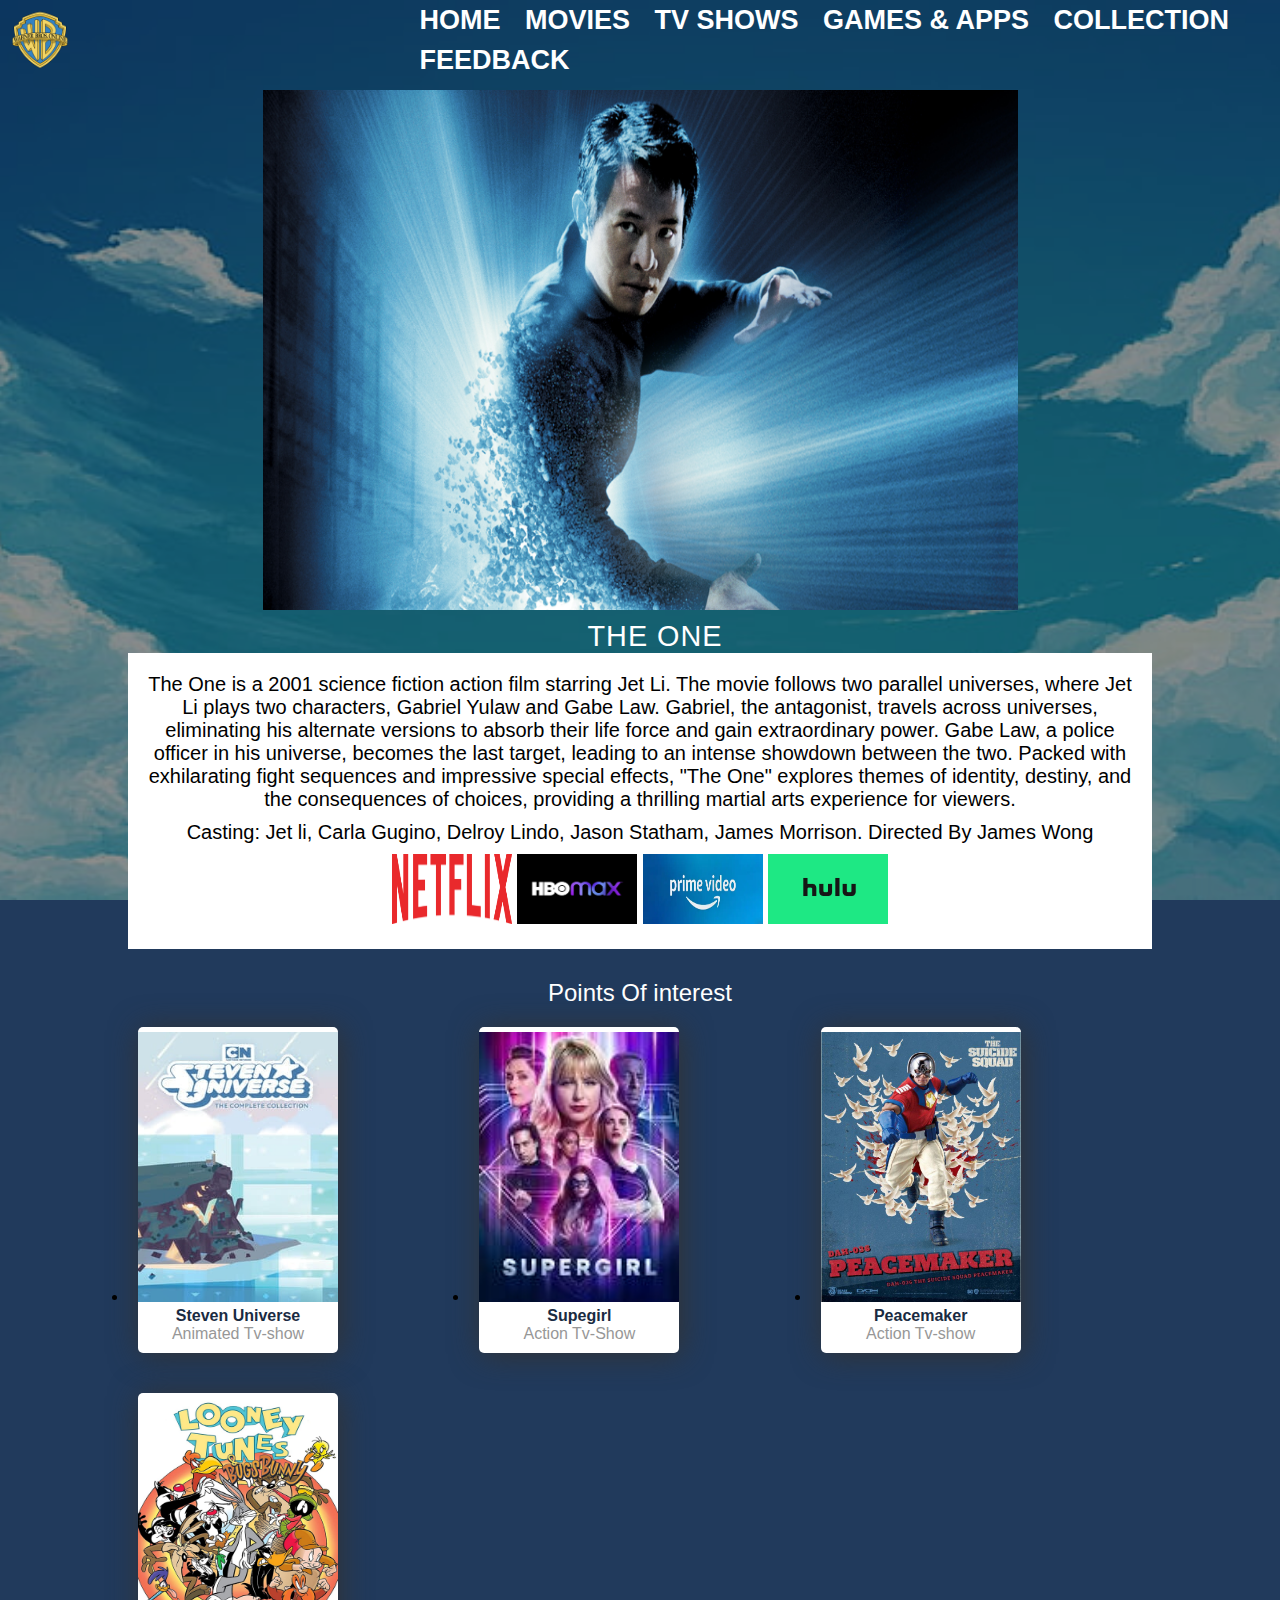
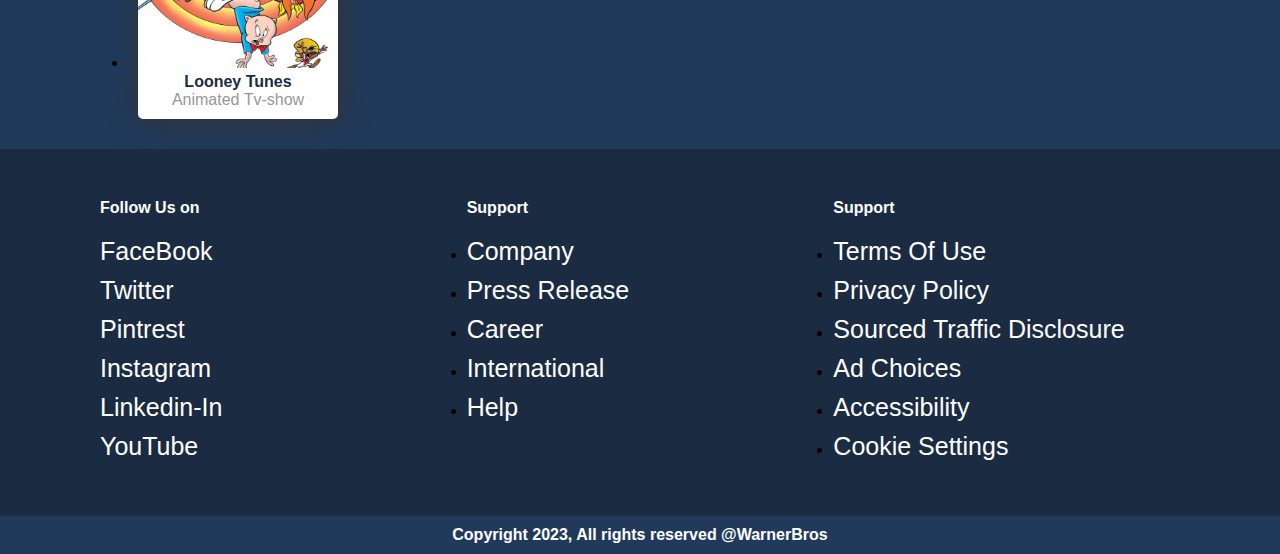
<file: The_One.html>
<!DOCTYPE html>
<html>
<head>
    <meta chartset="utf-8">
    <title>WarnerBros</title>
    <link rel="stylesheet" type="text/css" href="style.css">
    <link rel="shortcut icon" href="logo.png"/>
</head>
<body>
    <header>
        <img src="logo.png" alt="" class="logo">
            <nav>
                <ul>
                    <li><a href="index.html">Home</a></li>
                    <li><a href="Movies.html">Movies</a></li>
                    <li><a href="Tv-shows.html">Tv shows</a></li>
                    <li><a href="Games.html">Games & Apps</a></li>
                    <li><a href="collections.html">Collection</a></li>
                    <li><a href="feedback.html">Feedback</a></li>
                </ul>
            </nav>
    </header>
    <section class="bg"></section>
    <div class="wrapper">
        <section id="main">
            <!--showcase------->
            <!--heading-------->
            <div class="image-contain">
                <img src="The-onebanner.jpg">
            </div>
            <h2 class="showcase-heading" style="padding-top: 10px;">The One</h2>  
        </section>
        <section style="padding-top: 20px;font-size: 20px;color: black; background-color: white;padding: 20px;text-align: center;">
            <p>The One is a 2001 science fiction action film starring Jet Li. The movie follows two parallel universes, where Jet Li plays two characters, Gabriel Yulaw and Gabe Law. Gabriel, the antagonist, travels across universes, eliminating his alternate versions to absorb their life force and gain extraordinary power. Gabe Law, a police officer in his universe, becomes the last target, leading to an intense showdown between the two. Packed with exhilarating fight sequences and impressive special effects, "The One" explores themes of identity, destiny, and the consequences of choices, providing a thrilling martial arts experience for viewers.</p>
            <p style="padding-top: 10px;padding-bottom: 10px;">Casting: Jet li, Carla Gugino, Delroy Lindo, Jason Statham, James Morrison. Directed By James Wong</p>
            <form name=""method="" action="">
                <input name="TID" type="image" src="Netflix.png" height="70px" width="120px">
                <input name="TID" type="image" src="HBOmax1.jpg" height="70px" width="120px">
                <input name="TID" type="image" src="prime_video (1).webp" height="70px" width="120px">
                <input name="TID" type="image" src="hulu.jpg" height="70px" width="120px">
            </form>
        </section>
        <section>
            <h2 class="latest-heading">Points Of interest</h2>
            <!--slider--------->
            <ul id="autowidth2" class="cs-hidden">
                <!--slide-box-1------>
                <li class="item-a">
                    <div class="latest-box">
                        <!--img------>
                        <div class="latest-b-img">
                            <a href="StevenUniverse.html"><img src="steven_universe.jpg"></a>
                        </div>
                        <!--text------->
                        <div class="latest-b-text">
                            <strong>Steven Universe</strong>
                            <p>Animated Tv-show</p>
                        </div>
                    </div>
                </li>
    
                 <!--slide-box-2------>
                 <li class="item-b">
                    <div class="latest-box">
                        <!--img------>
                        <div class="latest-b-img">
                            <a href=""><img src="SuperGirl.jpg"></a>
                        </div>
                        <!--text------->
                        <div class="latest-b-text">
                            <strong>Supegirl</strong>
                            <p>Action Tv-Show</p>
                        </div>
                    </div>
                </li>
    
                 <!--slide-box-3------>
                 <li class="item-c">
                    <div class="latest-box">
                        <!--img------>
                        <div class="latest-b-img">
                            <a href=""><img src="Peacemaker.jpg"></a>
                        </div>
                        <!--text------->
                        <div class="latest-b-text">
                            <strong>Peacemaker</strong>
                            <p>Action Tv-show</p>
                        </div>
                    </div>
                </li>
    
                 <!--slide-box-4------>
                 <li class="item-d">
                    <div class="latest-box">
                        <!--img------>
                        <div class="latest-b-img">
                            <a href=""><img src="Looney tunes.jpg"></a>
                        </div>
                        <!--text------->
                        <div class="latest-b-text">
                            <strong>Looney Tunes</strong>
                            <p>Animated Tv-show</p>
                        </div>
                    </div>
                </li>
            </ul>
        </section>
    </div>
    <footer>
        <div class="container">
            <div class="sec aboutus">
                <h4>Follow Us on</h4>
                <ul class="sci">
                    <li><a href="https://web.facebook.com/warnerbrosent/?_rdc=1&_rdr">FaceBook</a></li>
                    <li><a href="https://twitter.com/Warnerbros/">Twitter</a></li>
                    <li><a href="https://www.pinterest.com/warnerbrosent/">Pintrest</a></li>
                    <li><a href="https://www.instagram.com/warnerbrosentertainment/">Instagram</a></li>
                    <li><a href="https://www.linkedin.com/company/warner-bros--entertainment/">Linkedin-in</a></li>
                    <li><a href="https://www.youtube.com/user/WarnerBrosPictures">YouTube</a></li>
                </ul>
            </div>
            <div class="sec quicklink">
                <h4>Support</h4>
                <ul>
                    <li><a href="#">Company</a></li>
                    <li><a href="#">Press Release</a></li>
                    <li><a href="#">Career</a></li>
                    <li><a href="#">International</a></li>
                    <li><a href="#">Help</a></li>
                </ul>
            </div>
            <div class="sec quicklink">
                <h4>Support</h4>
                <ul>
                    <li><a href="#">Terms of Use</a></li>
                    <li><a href="#">Privacy Policy</a></li>
                    <li><a href="#">Sourced Traffic Disclosure</a></li>
                    <li><a href="#">Ad Choices</a></li>
                    <li><a href="#">Accessibility</a></li>
                    <li><a href="#">Cookie Settings</a></li>
                </ul>
            </div>
        </div>
    </footer>
    <div class="copyright">
        <h4>Copyright 2023, All rights reserved @WarnerBros </h4>
    </div>
</body>
</html>
</file>
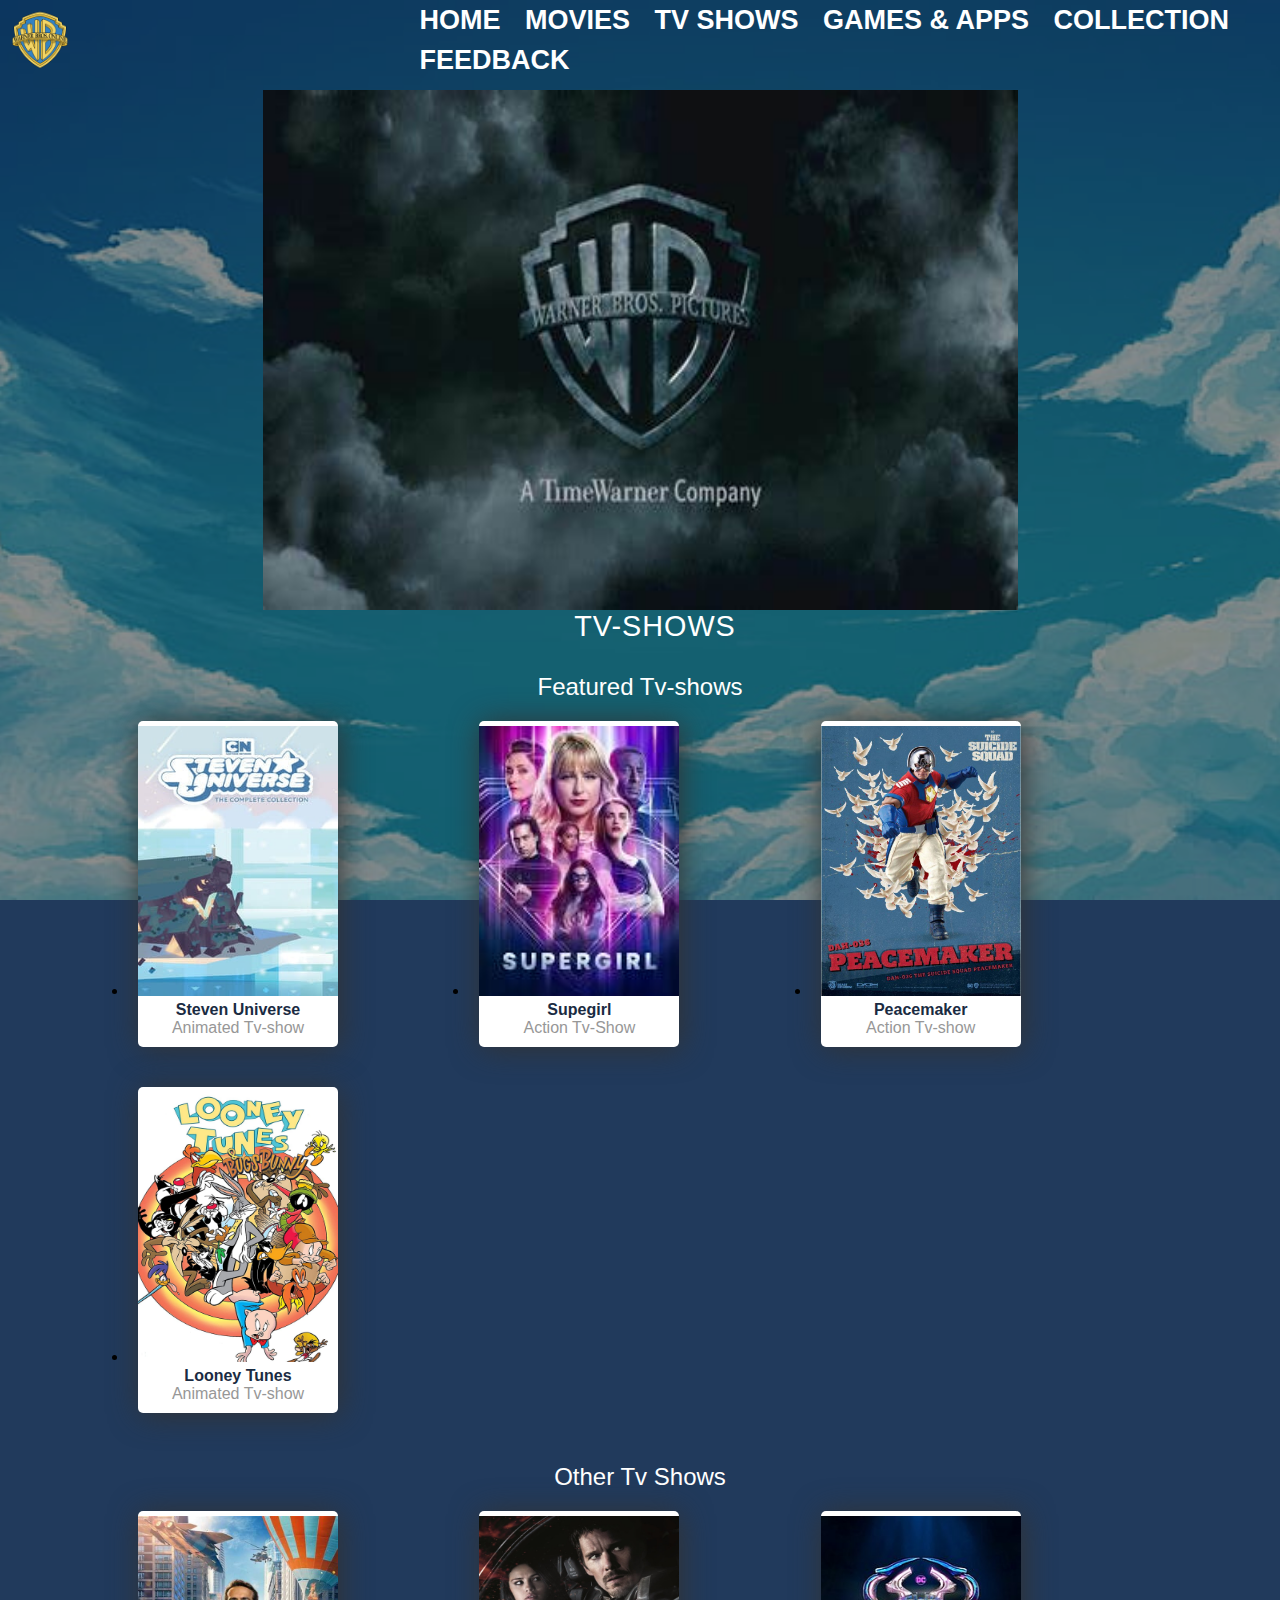
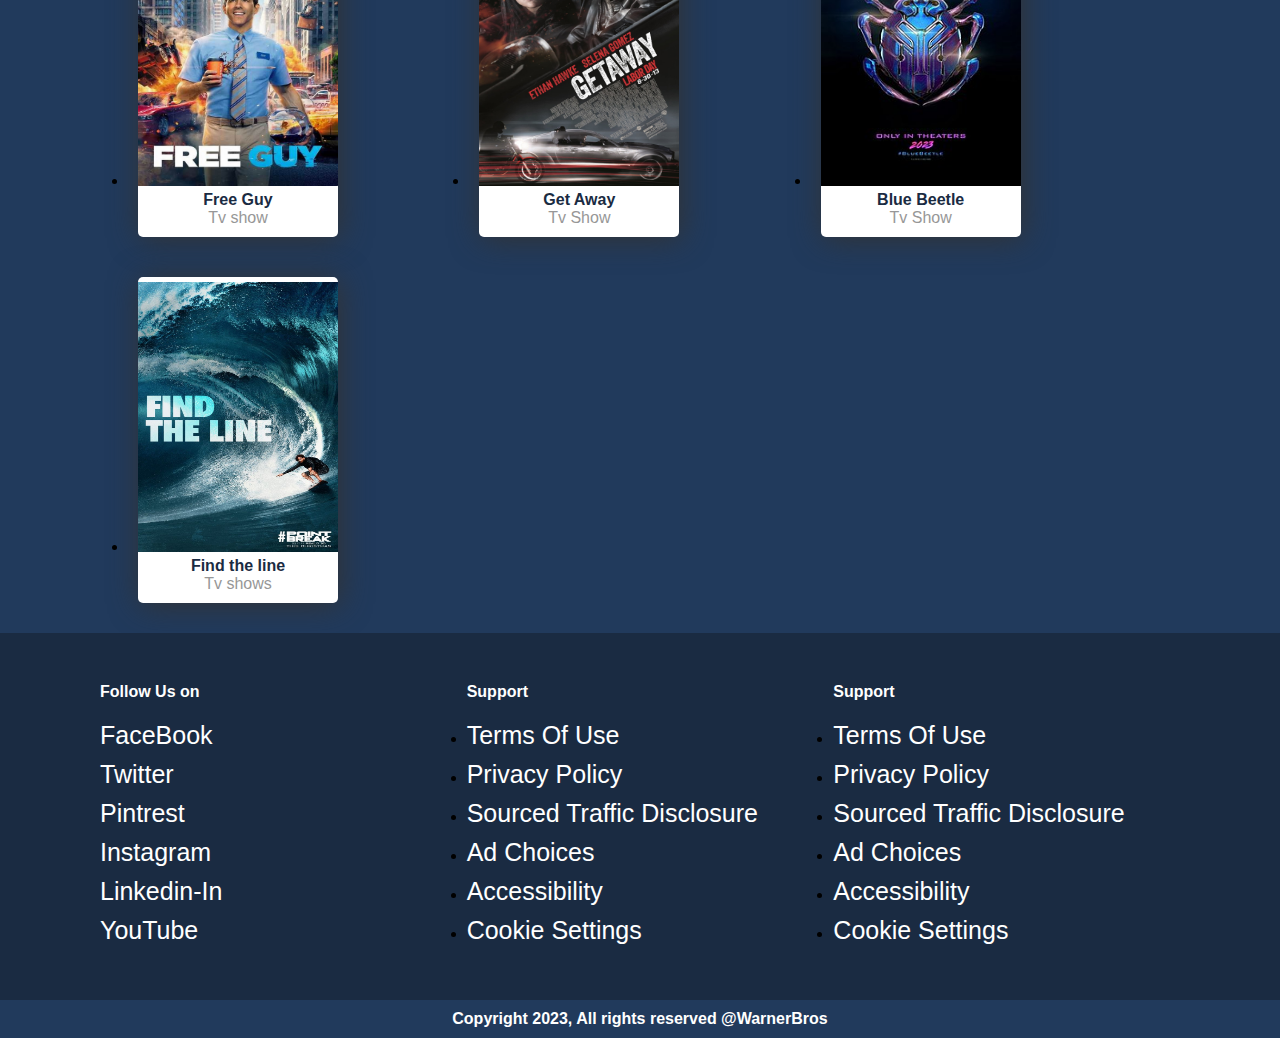
<file: Tv-shows.html>
<!DOCTYPE html>
<html>
<head>
    <meta chartset="utf-8">
    <title>Tv-Shows</title>
    <link rel="stylesheet" type="text/css" href="style.css">
    <link rel="shortcut icon" href="logo.png"/>
</head>
<body> 
    <header>
    <img src="logo.png" alt="" class="logo">
        <nav>
            <ul>
                <li><a href="index.html">Home</a></li>
                <li><a href="Movies.html">Movies</a></li>
                <li><a href="Tv-shows.html">Tv shows</a></li>
                <li><a href="Games.html">Games & Apps</a></li>
                <li><a href="collections.html">Collection</a></li>
                <li><a href="feedback.html">Feedback</a></li>
            </ul>
        </nav>
</header>
    <section class="bg"></section>
    <div class="wrapper">
        <section id="main">
            <!--showcase------->
            <!--heading-------->
            <div class="image-contain">
                <img src="fixit.jpg">
            </div>
            <h2 class="showcase-heading">Tv-shows</h2>

        </section>

    <section>
        <h2 class="latest-heading">Featured Tv-shows</h2>
        <!--slider--------->
        <ul id="autowidth2" class="cs-hidden">
            <!--slide-box-1------>
            <li class="item-a">
                <div class="latest-box">
                    <!--img------>
                    <div class="latest-b-img">
                        <a href="StevenUniverse.html"><img src="steven_universe.jpg"></a>
                    </div>
                    <!--text------->
                    <div class="latest-b-text">
                        <strong>Steven Universe</strong>
                        <p>Animated Tv-show</p>
                    </div>
                </div>
            </li>

             <!--slide-box-2------>
             <li class="item-b">
                <div class="latest-box">
                    <!--img------>
                    <div class="latest-b-img">
                        <a href=""><img src="SuperGirl.jpg"></a>
                    </div>
                    <!--text------->
                    <div class="latest-b-text">
                        <strong>Supegirl</strong>
                        <p>Action Tv-Show</p>
                    </div>
                </div>
            </li>

             <!--slide-box-3------>
             <li class="item-c">
                <div class="latest-box">
                    <!--img------>
                    <div class="latest-b-img">
                        <a href=""><img src="Peacemaker.jpg"></a>
                    </div>
                    <!--text------->
                    <div class="latest-b-text">
                        <strong>Peacemaker</strong>
                        <p>Action Tv-show</p>
                    </div>
                </div>
            </li>

             <!--slide-box-4------>
             <li class="item-d">
                <div class="latest-box">
                    <!--img------>
                    <div class="latest-b-img">
                        <a href=""><img src="Looney tunes.jpg"></a>
                    </div>
                    <!--text------->
                    <div class="latest-b-text">
                        <strong>Looney Tunes</strong>
                        <p>Animated Tv-show</p>
                    </div>
                </div>
            </li>
        </ul>
    </section>
    <section>

        <section>
            <h2 class="latest-heading">Other Tv Shows</h2>
            <!--slider--------->
            <ul id="autowidth2" class="cs-hidden">
                <!--slide-box-1------>
                <li class="item-a">
                    <div class="latest-box">
                        <!--img------>
                        <div class="latest-b-img">
                            <a href=""><img src="Free-Guy.jpg"></a>
                        </div>
                        <!--text------->
                        <div class="latest-b-text">
                            <strong>Free Guy</strong>
                            <p>Tv show</p>
                        </div>
                    </div>
                </li>
    
                 <!--slide-box-2------>
                 <li class="item-b">
                    <div class="latest-box">
                        <!--img------>
                        <div class="latest-b-img">
                            <a href=""><img src="GetAway.jpg"></a>
                        </div>
                        <!--text------->
                        <div class="latest-b-text">
                            <strong>Get Away</strong>
                            <p>Tv Show</p>
                        </div>
                    </div>
                </li>
    
                 <!--slide-box-3------>
                 <li class="item-c">
                    <div class="latest-box">
                        <!--img------>
                        <div class="latest-b-img">
                            <a href=""><img src="image1.jpg"></a>
                        </div>
                        <!--text------->
                        <div class="latest-b-text">
                            <strong>Blue Beetle</strong>
                            <p>Tv Show</p>
                        </div>
                    </div>
                </li>
    
                 <!--slide-box-4------>
                 <li class="item-d">
                    <div class="latest-box">
                        <!--img------>
                        <div class="latest-b-img">
                            <a href=""><img src="Find-the-line.jpg"></a>
                        </div>
                        <!--text------->
                        <div class="latest-b-text">
                            <strong>Find the line</strong>
                            <p>Tv shows</p>
                        </div>
                    </div>
                </li>
    
            </ul>
    </section>
    </div>
    <footer>
        <div class="container">
            <div class="sec aboutus">
                <h4>Follow Us on</h4>
                <ul class="sci">
                    <li><a href="#">FaceBook</a></li>
                    <li><a href="#">Twitter</a></li>
                    <li><a href="#">Pintrest</a></li>
                    <li><a href="#">Instagram</a></li>
                    <li><a href="#">Linkedin-in</a></li>
                    <li><a href="#">YouTube</a></li>
                </ul>
            </div>
            <div class="sec quicklink">
                <h4>Support</h4>
                <ul>
                    <li><a href="#">Terms of Use</a></li>
                    <li><a href="#">Privacy Policy</a></li>
                    <li><a href="#">Sourced Traffic Disclosure</a></li>
                    <li><a href="#">Ad Choices</a></li>
                    <li><a href="#">Accessibility</a></li>
                    <li><a href="#">Cookie Settings</a></li>
                </ul>
            </div>
            <div class="sec quicklink">
                <h4>Support</h4>
                <ul>
                    <li><a href="#">Terms of Use</a></li>
                    <li><a href="#">Privacy Policy</a></li>
                    <li><a href="#">Sourced Traffic Disclosure</a></li>
                    <li><a href="#">Ad Choices</a></li>
                    <li><a href="#">Accessibility</a></li>
                    <li><a href="#">Cookie Settings</a></li>
                </ul>
            </div>
        </div>
    </footer>
    <div class="copyright">
        <h4>Copyright 2023, All rights reserved @WarnerBros </h4>
    </div>
</body>
</html>
</file>
<file: style.css>
*{
    margin: 0;
    padding: 0;
    font-family: Arial, Helvetica, sans-serif;
    box-sizing: border-box;
}
h2{
    color: #fff;
}
.bg{
    position: absolute;
    height: 100%;
    width: 100%;
    background: url(drawing-sky-clouds-wallpaper-preview.jpg);
    background-size: cover;
    background-position: center;
    filter: brightness(55%);
    z-index: -1;
}
body{
    background-color: #213a5c;
}
.logo{
    width:30%;
    float:left;
    color:#fff;
    font-weight:bold;
    text-transform:uppercase;
    line-height:60px;
    font-size:35px;
    font-family:sans-serif;
    }
    nav{
    width:68%;
    float:right;
    }
    nav ul{
    list-style:none;
    float:right;
    }
    nav ul li{
    display: inline-block;
    }
    nav ul li a{
    text-decoration: none;
    color:#fff;
    font-family:sans-serif;
    font-weight:bold;
    margin:0 10px;
    line-height:30px;
    text-transform:uppercase;
    font-size: 27px;
    }
    .logo{
        width: 70px;
        height: 75px;
        padding-left: 10px;
        padding-top: 5px;
        }
ul li a{
    color: white;
    display: block;
    padding:5px 0;
    font-weight: 400;
    text-decoration: none;
    text-transform: capitalize;
    font-size: 25px;
}
ul li:hover a{
    color: rgb(247, 186, 111);
}
ul li a i{
    width: 40px;
    text-align: center;
}
/*nav styling complete*/
h1{
    color: #fff;
}
.wrapper{
    margin: 0px auto;
    padding:0 10%;
    padding-top: 30px;
    padding-bottom:10px;
}
#main{
    padding-top: 60px; 
}
.showcase-box{
    width: 430px;
    height: 250px;
    /*/box-shadow: 5px 15px 30px #333;/*/
    border-radius: 10px;
    margin: 0px 20px 10px 20px;
    overflow: hidden;
}
.showcase-box img{
    width: 100%;
    height: 100%;
    object-fit: cover;
    object-position: top;
}
.showcase-heading{
    padding-left: 30px;
    font-weight: 500;
    letter-spacing: 1px;
    text-transform: uppercase;
    font-size: 1.8rem;
    text-align: center;
}
.image-contain{
    margin: auto;
    width: 755px;
    height: 520px;
}
.image-contain img{
    width: 100%;
    height: 100%;
}
.cs-hidden{
    overflow: visible !important;
    display: grid;
    grid-template-columns: repeat(auto-fit, minmax(270px, 1fr));
}
#latest{
    border-top: 1px solid #333;
}
.latest-heading{
    margin: 30px 30px 0px 30px;
    font-weight: 500;
    font-size: 1.5rem;
    text-align: center;
}
.latest-box{
    display: flex;
    flex-direction: column;
    align-items: center;
    box-shadow: 2px 2px 30px #333;
    margin: 20px 10px;
    border-radius: 5px;
    overflow: hidden;
    width: 200px;
    background-color: #fff;
}
.latest-b-img{
    width: 100%;
    height: 270px;
}
.latest-b-img img{
    width: 100%;
    height: 270px;
    object-fit: fill;
}
.latest-box:hover{
    transform: scale(1.1);
    z-index: 1;
}
.latest-b-text strong{
    color: #1a2b42;
    margin: 0px;
}
.latest-b-text{
    width: 100%;
    display: flex;
    justify-content: center;
    align-items: center;
    flex-direction: column;
    margin: 10px;
}
.latest-b-text p{
    color: #979797;
    margin: 0px;
}

@media (max-width:770px) {
    .wrapper{
        padding: 20px;
    }
    .container{
        padding: 40px;
    }
    footer .container{
        width: 100%;
        display: grid;
        grid-template-columns: repeat(2,1fr);
        grid-gap: 20px;
    }
}
footer{
    position: relative;
    width: 100%;
    height: auto;
    padding: 50px 100px;
    background: #1a2b42;
}
footer .container{
    width: 100%;
    display: grid;
    grid-template-columns: repeat(auto-fit, minmax(270px, 1fr));
    grid-gap: 20px;
}
footer .container .sec h4{
    position: relative;
    color: #fff;
    font-weight: 600;
    margin-bottom: 15px;
}
footer .container .sec p{
    color: rgb(198, 247, 247);
}
footer .container .sci{
    position: relative;
    /*/margin-top: 20px;
    display: grid;
    grid-template-columns: repeat(4,50px);/*/
}
footer .container .sci li{
    list-style: none;
}
/*/
footer .container .sci li a{
    display: inline-block;
    width: 360px;
    height: 36px;
    background: #213a5c;
    display: grid;
    align-content: center;
    justify-content: center;
    text-decoration: none;
}/*/
footer .container .sci li a i{
    font-size: 20px;
}
footer .container .quicklinks{
    position: relative;
}
footer .container .quicklinks ul li{
    list-style: none;
}
footer .container .quicklinks ul li a{
    color: #fff;
    text-decoration: none;
    margin-bottom: 10px;
    display: inline-block;
}
footer .container .contact .info{
    position: relative;
}
footer .container .contact .info li{
    display: grid;
    grid-template-columns: 30px 1fr;
    margin-bottom: 16px;
}
footer .container .contact .info li span{
    color: #fff;
    font-size: 20px;
}
footer .container .contact .info li a{
    /*/color: #fff;/*/
    background: #1a2b42;
}
.copyright{
    width: 100%;
    background: #213a5c;
    padding: 10px;
    text-align: center;
}
h4{
    color: #fff;
}
</file>
